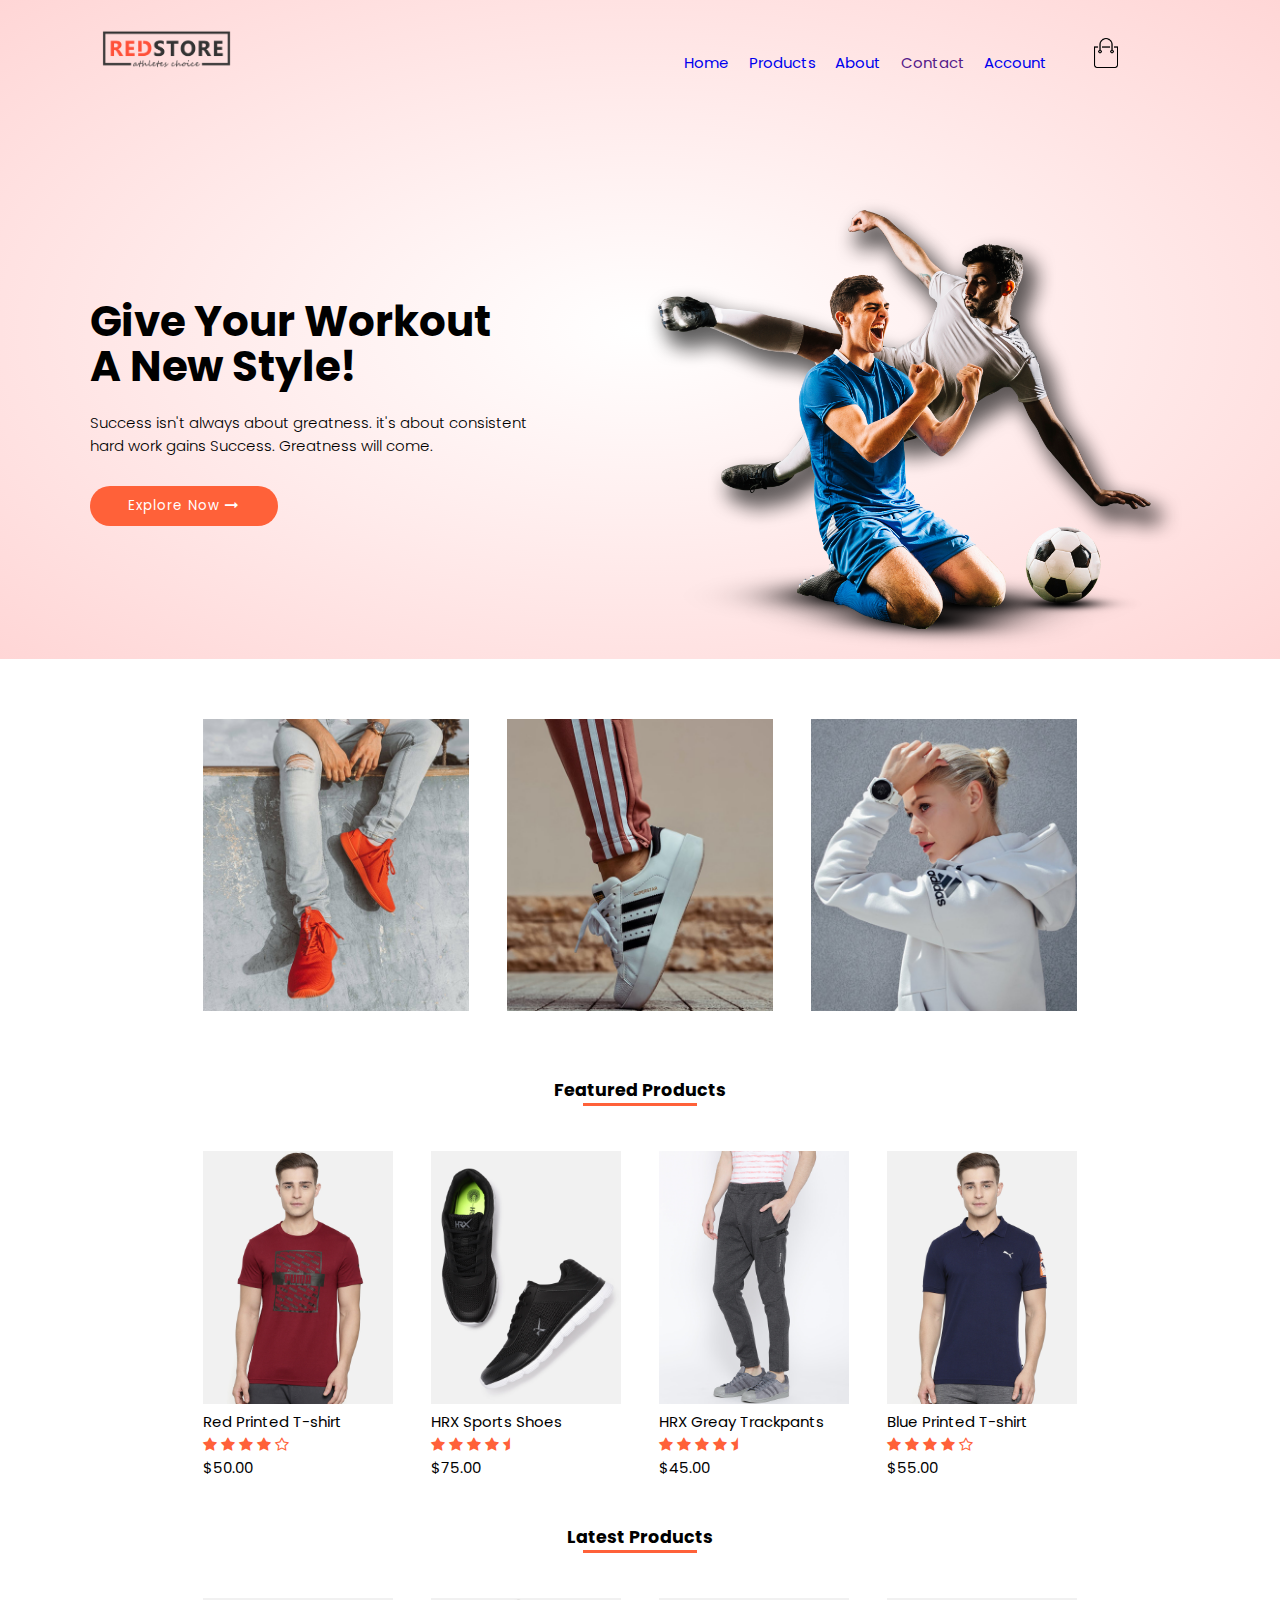
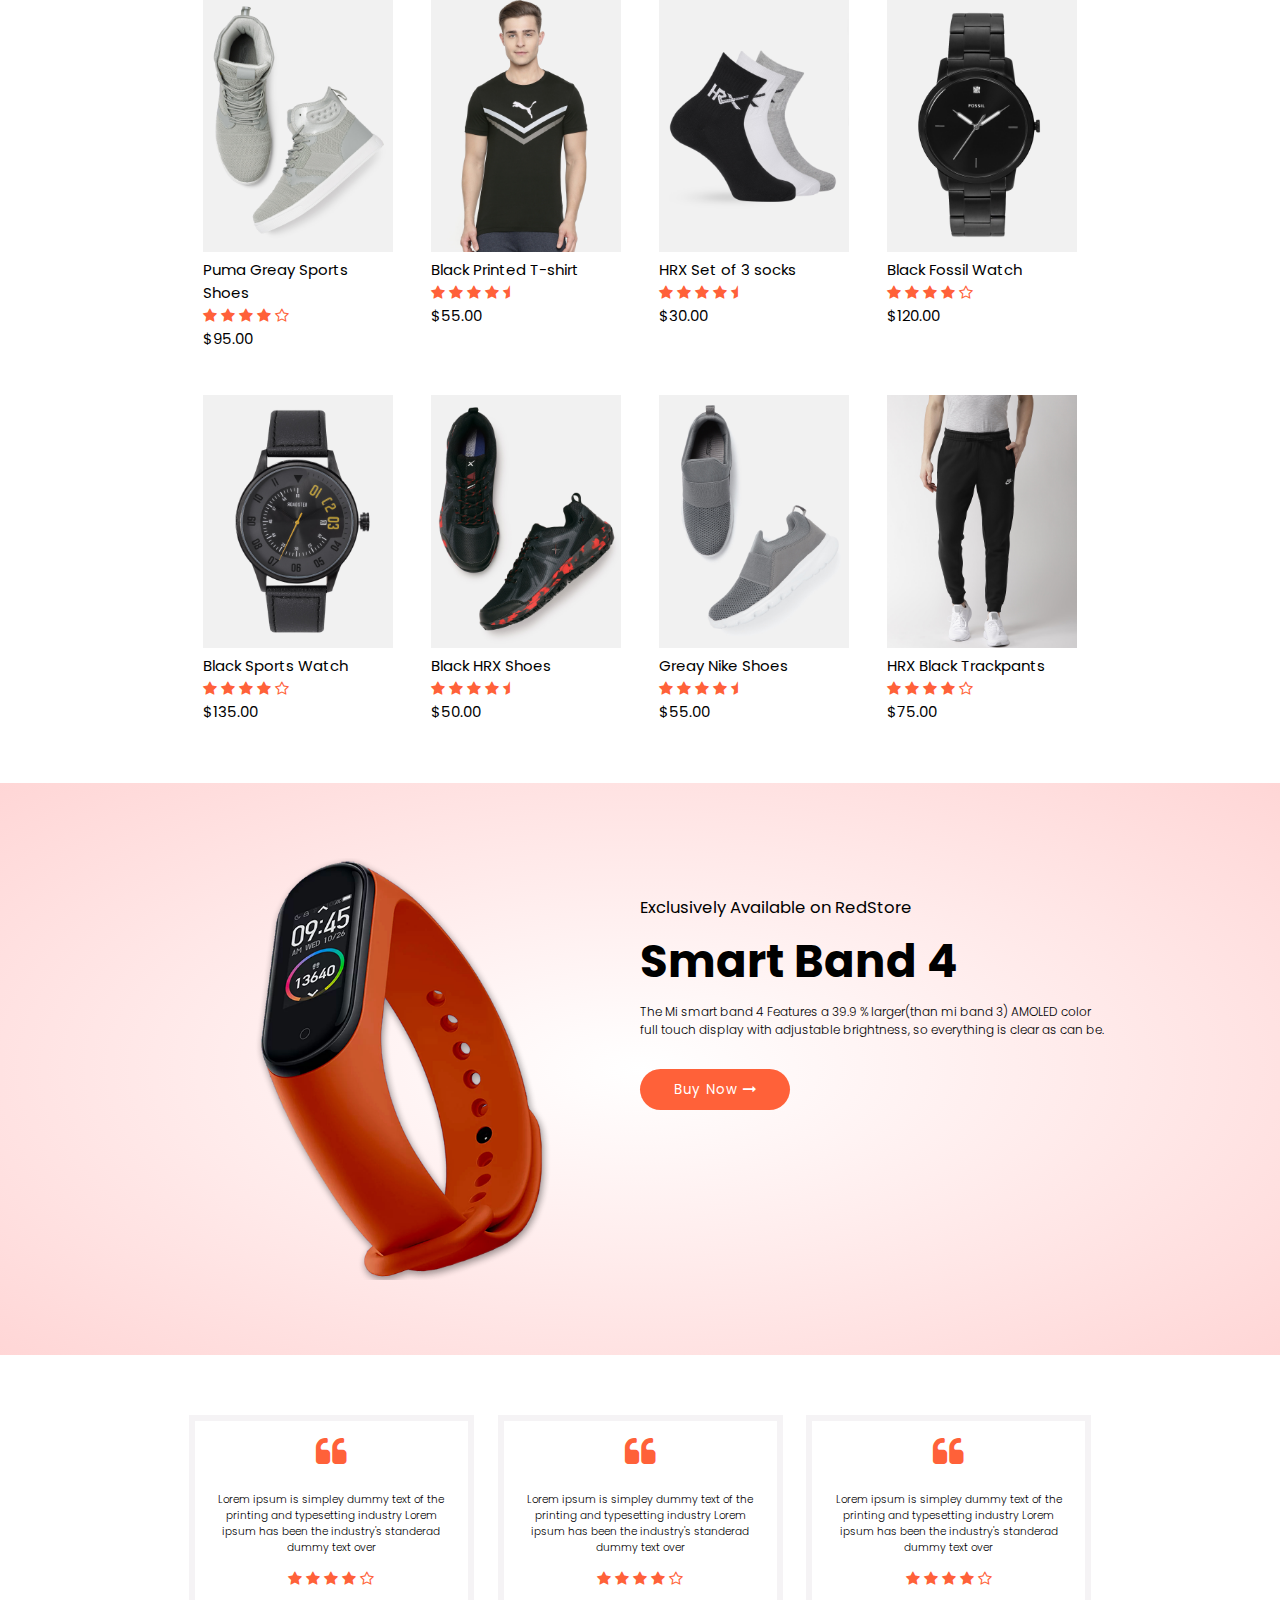
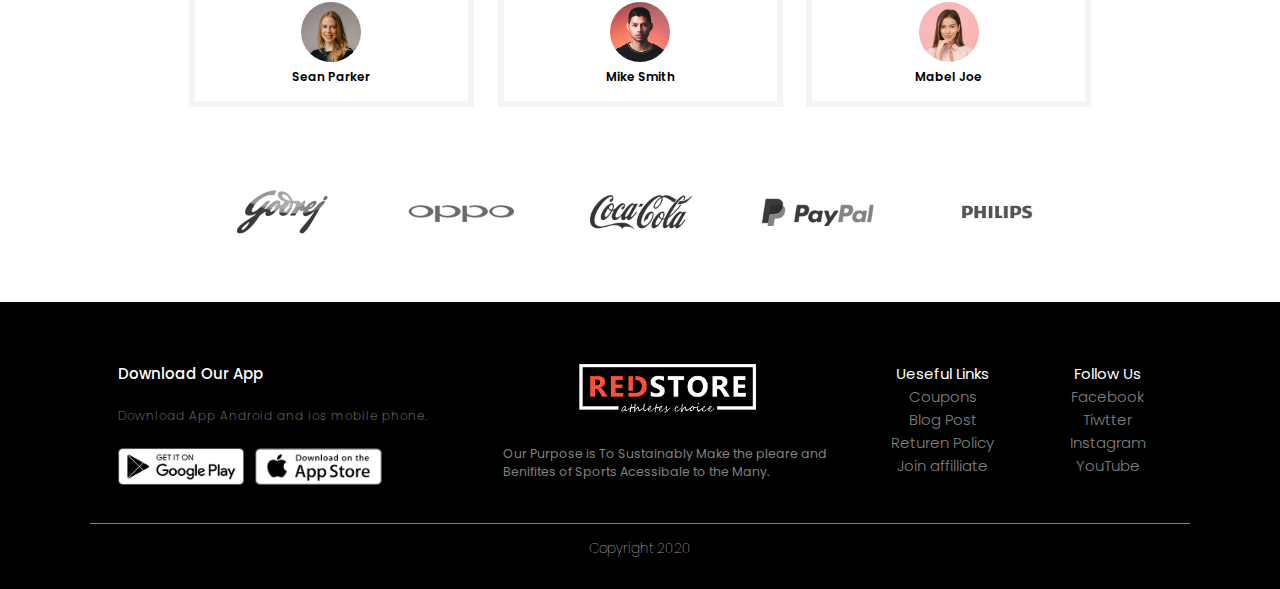
<file: index.html>
<!DOCTYPE html>
<html lang="en">
<head>

    <meta charset="UTF-8">
    <meta name="viewport" content="width=device-width, initial-scale=1.0">
    <meta name="author" content="PRITESH DONGARE">

    <title>REDSTORE</title>
     
    <link rel="stylesheet" href="https://cdnjs.cloudflare.com/ajax/libs/font-awesome/4.7.0/css/font-awesome.min.css">
     
    <link href="https://fonts.googleapis.com/css2?family=Poppins:wght@100;200;300;400;500;600;700;800;900&display=swap" rel="stylesheet">

    <link rel="stylesheet" href="css/style.css">

</head>
<body>


<!-- header part  -->
<header class="colorbac">

    <div class="center">

        <nav class="nav">

            <a href="#"class="logo"><img src="img/logo.png"></a>
            
            <ul>
                <li><a href="#">Home</a></li>
                <li><a href="All product.html">Products</a></li>
                <li><a href="#about">About</a></li>
                <li><a href="">Contact</a></li>
                <li><a href="Account.html">Account</a></li>
            </ul>
            <div class="underpart">

                <a href="Cart.html" class="cart"><img src="img/cart.png" alt=""></a>
                <button class="toggle"><img src="img/menu.png" alt=""></button>
            
            </div> 
            
        </nav>
            

        <!-- banner  -->

        <div class="banner">

            <section class="bansec banner-center">
            
                <h1>Give Your Workout <br>
                A New Style!</h1>
                <h2>Success isn't always about greatness. it's about consistent <br>
                hard work gains Success. Greatness will come.</h2>
                <button class="btt">Explore Now&nbsp;<span class="fa fa-long-arrow-right"></span></button>

            </section>

            <section class="bansec">
                
                <img src="img/image1.png" >

            </section>

        </div>
    </div>

</header> 
<!-- complete  header part -->



<!-- 3 section part -->
<div class="min-center">

    <section class="part1">

        <section class="category">

           <a href="Tpants.html"><img src="img/category-1.jpg"></a>

        </section>

        <section class="category">

            <a href="Shoes.html"><img src="img/category-2.jpg"></a>
            
        </section>

        <section class="category">

            <a href="BT-shirt.html"><img src="img/category-3.jpg"></a>

        </section>

    </section>

    <!-- part2 -->
    
    <section class="part2">

        <div class="head">
            <a href="#"><h3>Featured Products </h3></a>
            <hr>
        </div> 
        
        <div class="products">

            <section class="section1">

                <a href="RT-shirt.html"><img src="img/product-1.jpg"></a>
                <a href="RT-shirt.html"><h3>Red Printed T-shirt</h3></a>

                <div class="rate">

                    <span class="fa fa-star"></span>
                    <span class="fa fa-star"></span>
                    <span class="fa fa-star"></span>
                    <span class="fa fa-star"></span>
                    <span class="fa fa-star-o"></span>

                </div>

                <h4>$50.00</h4>

            </section>

            <section class="section1">

                <a href="Shoes.html"><img src="img/product-2.jpg"></a>
                <a href="Shoes.html"><h3>HRX Sports Shoes</h3></a>

                <div class="rate">

                    <span class="fa fa-star"></span>
                    <span class="fa fa-star"></span>
                    <span class="fa fa-star"></span>
                    <span class="fa fa-star"></span>
                    <span class="fa fa-star-half"></span>

                </div>

                <h4>$75.00</h4>

            </section>

            <section class="section1">
                <a href="Tpants.html"><img src="img/product-3.jpg"></a>
                <a href="Tpants.html"><h3>HRX Greay Trackpants</h3></a>

                <div class="rate">

                    <span class="fa fa-star"></span>
                    <span class="fa fa-star"></span>
                    <span class="fa fa-star"></span>
                    <span class="fa fa-star"></span>
                    <span class="fa fa-star-half"></span>

                </div>

                <h4>$45.00</h4>

            </section>

            <section class="section1">

                <a href="BT-shirt.html"><img src="img/product-4.jpg"></a>
                <a href="BT-shirt.html"><h3>Blue Printed T-shirt</h3></a>

                <div class="rate">

                    <span class="fa fa-star"></span>
                    <span class="fa fa-star"></span>
                    <span class="fa fa-star"></span>
                    <span class="fa fa-star"></span>
                    <span class="fa fa-star-o"></span>

                </div>

                <h4>$55.00</h4>

            </section>

        </div>

    </section>

    <!-- part3 -->
    <section class="part2">

        <div class="head mar">
            <a href="All product.html"><h3>Latest Products </h3></a>
            <hr>
        </div> 

        <div class="products clearfix">

            <section class="section1">

                <a href="Shoes.html"><img src="img/product-5.jpg"></a>
                <a href="Shoes.html"><h3>Puma Greay Sports Shoes</h3></a>

                <div class="rate">

                    <span class="fa fa-star"></span>
                    <span class="fa fa-star"></span>
                    <span class="fa fa-star"></span>
                    <span class="fa fa-star"></span>
                    <span class="fa fa-star-o"></span>

                </div>

                <h4>$95.00</h4>

            </section>

            <section class="section1">

                <a href="BT-shirt.html"><img src="img/product-6.jpg"></a>
                <a href="BT-shirt.html"><h3>Black Printed T-shirt</h3></a>

                <div class="rate">

                    <span class="fa fa-star"></span>
                    <span class="fa fa-star"></span>
                    <span class="fa fa-star"></span>
                    <span class="fa fa-star"></span>
                    <span class="fa fa-star-half"></span>

                </div>

                <h4>$55.00</h4>

            </section>

            <section class="section1">
                <a href="#"><img src="img/product-7.jpg"></a>
                <a href="#"><h3>HRX Set of 3 socks</h3></a>

                <div class="rate">

                    <span class="fa fa-star"></span>
                    <span class="fa fa-star"></span>
                    <span class="fa fa-star"></span>
                    <span class="fa fa-star"></span>
                    <span class="fa fa-star-half"></span>

                </div>

                <h4>$30.00</h4>

            </section>

            <section class="section1">

                <a href="#"><img src="img/product-8.jpg"></a>
                <a href="#"><h3>Black Fossil Watch</h3></a>

                <div class="rate">

                    <span class="fa fa-star"></span>
                    <span class="fa fa-star"></span>
                    <span class="fa fa-star"></span>
                    <span class="fa fa-star"></span>
                    <span class="fa fa-star-o"></span>

                </div>

                <h4>$120.00</h4>

            </section>

        </div>

        <div class="products mar">

            <section class="section1">

                <a href="#"><img src="img/product-9.jpg"></a>
                <a href="#"><h3>Black Sports Watch</h3></a>

                <div class="rate">

                    <span class="fa fa-star"></span>
                    <span class="fa fa-star"></span>
                    <span class="fa fa-star"></span>
                    <span class="fa fa-star"></span>
                    <span class="fa fa-star-o"></span>

                </div>

                <h4>$135.00</h4>

            </section>

            <section class="section1">

                <a href="Shoes.html"><img src="img/product-10.jpg"></a>
                <a href="Shoes.html"><h3>Black HRX Shoes</h3></a>

                <div class="rate">

                    <span class="fa fa-star"></span>
                    <span class="fa fa-star"></span>
                    <span class="fa fa-star"></span>
                    <span class="fa fa-star"></span>
                    <span class="fa fa-star-half"></span>

                </div>

                <h4>$50.00</h4>

            </section>

            <section class="section1">
                <a href="Shoes.html"><img src="img/product-11.jpg"></a>
                <a href="Shoes.html"><h3>Greay Nike Shoes</h3></a>

                <div class="rate">

                    <span class="fa fa-star"></span>
                    <span class="fa fa-star"></span>
                    <span class="fa fa-star"></span>
                    <span class="fa fa-star"></span>
                    <span class="fa fa-star-half"></span>

                </div>

                <h4>$55.00</h4>

            </section>

            <section class="section1">

                <a href="Tpants.html"><img src="img/product-12.jpg"></a>
                <a href="Tpants.html"><h3>HRX Black Trackpants</h3></a>

                <div class="rate">

                    <span class="fa fa-star"></span>
                    <span class="fa fa-star"></span>
                    <span class="fa fa-star"></span>
                    <span class="fa fa-star"></span>
                    <span class="fa fa-star-o"></span>

                </div>

                <h4>$75.00</h4>

            </section>

        </div>

    </section>

</div>




<!-- 2 banner -->
<main>
    <div class="min-center flex">

        <section class="section2">

        <a href=""><img src="img/exclusive.png" alt=""></a>
                
        </section>

        <section class="section2">

            <h3>Exclusively Available on RedStore </h3>
            <h1>Smart Band 4</h1>
            <h4>The Mi smart band 4 Features a 39.9 % larger(than mi band 3) AMOLED color <br>
               full touch display with adjustable brightness, so everything is clear as can be.
            </h4>
            <button>Buy Now&nbsp;<span class="fa fa-long-arrow-right"></span></button>

        </section>

    </div>

</main>



<!-- second last part  -->
<div class="min-center ">

    <section class="section3 side">

        <section class="sec1">
           
            <span class="fa fa-quote-left left"></span>
            <h6>Lorem ipsum is simpley dummy text of the <br>
                printing and typesetting industry Lorem <br>
                ipsum has been the industry's standerad <br>
                dummy text over
            </h6>
            <div class="rate">

                <span class="fa fa-star"></span>
                <span class="fa fa-star"></span>
                <span class="fa fa-star"></span>
                <span class="fa fa-star"></span>
                <span class="fa fa-star-o"></span>

            </div>
            <img src="img/user-1.png">
            <h5>Sean Parker</h5>

        </section>

        <section class="sec1">

            <span class="fa fa-quote-left left"></span>
            <h6>Lorem ipsum is simpley dummy text of the <br>
                printing and typesetting industry Lorem <br>
                ipsum has been the industry's standerad <br>
                dummy text over
            </h6>
            <div class="rate">

                <span class="fa fa-star"></span>
                <span class="fa fa-star"></span>
                <span class="fa fa-star"></span>
                <span class="fa fa-star"></span>
                <span class="fa fa-star-o"></span>

            </div>
            <img src="img/user-2.png">
            <h5>Mike Smith</h5>

        </section>

        <section class="sec1">

            <span class="fa fa-quote-left left"></span>
            <h6>Lorem ipsum is simpley dummy text of the <br>
                printing and typesetting industry Lorem <br>
                ipsum has been the industry's standerad <br>
                dummy text over
            </h6>
            <div class="rate">

                <span class="fa fa-star"></span>
                <span class="fa fa-star"></span>
                <span class="fa fa-star"></span>
                <span class="fa fa-star"></span>
                <span class="fa fa-star-o"></span>

            </div>
            <img src="img/user-3.png">
            <h5>Mabel Joe</h5>

        </section>

    </section>


    <!-- brands -->

    <div class="side brand">

        <img src="img/logo-godrej.png" >
        <img src="img/logo-oppo.png" >
        <img src="img/logo-coca-cola.png">
        <img src="img/logo-paypal.png">
        <img src="img/logo-philips.png">

    </div>

</div>





<!-- footer  -->

<footer class="margin-top" id="about">

    <div class="center">

        <div class="rowtype notf">

            <section class="down">

                <h2>Download Our App</h2>
                <h3>Download App Android and ios mobile phone.</h3>
                <div class="app not">

                    <img src="img/play-store.png" >
                    <img src="img/app-store.png" >

                </div>

            </section>

            <section class="logof">

                <img src="img/logo-white.png">
                <h5>Our Purpose is To Sustainably Make the pleare and <br> 
                   Benifites of Sports Acessibale to the Many.
                 </h5>

            </section>

            <div class="ul2">

                <h4>Ueseful Links</h4>
                <ul>
                    <li><a href="">Coupons</a></li>
                    <li><a href="">Blog Post</a></li>
                    <li><a href="">Returen Policy</a></li>
                    <li><a href="">Join affilliate </a></li>
            
                </ul>
                
            </div>

            <div class="ul2">

                <h4>Follow Us</h4>
                <ul>
                    <li><a href="">Facebook</a></li>
                    <li><a href="">Tiwtter</a></li>
                    <li><a href="">Instagram</a></li>
                    <li><a href="">YouTube </a></li>
            
                </ul>

            </div>

        </div>
        
        <hr>

        <p>Copyright 2020</p>

    </div>

</footer>


<script src="js/jquery-3.5.1.js"></script>
<script src="js/redstore.js"></script>
</body>
</html>
</file>
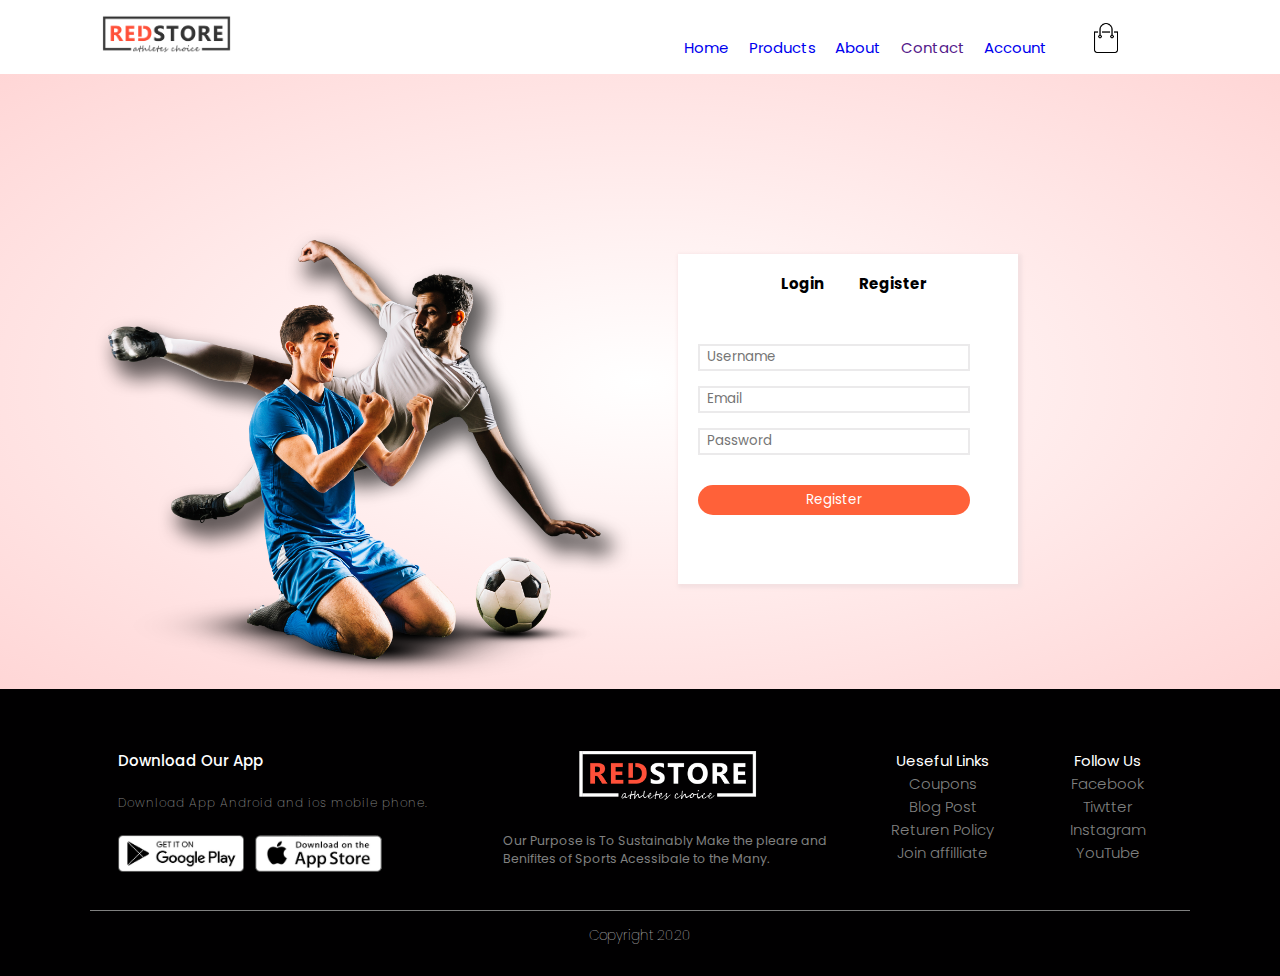
<file: Account.html>
<!DOCTYPE html>
<html lang="en">
<head>

    <meta charset="UTF-8">
    <meta name="viewport" content="width=device-width, initial-scale=1.0">
    <meta name="author" content="PRITESH DONGARE">

    <title>Account</title>
     
    <link rel="stylesheet" href="https://cdnjs.cloudflare.com/ajax/libs/font-awesome/4.7.0/css/font-awesome.min.css">
     
    <link href="https://fonts.googleapis.com/css2?family=Poppins:wght@100;200;300;400;500;600;700;800;900&display=swap" rel="stylesheet">

    <link rel="stylesheet" href="css/style.css">

</head>
<body>


<!-- header part  -->
<header class="remov">

    <div class="center">

        <nav class="nav margin-bottom">

            <a href="#"class="logo"><img src="img/logo.png"></a>
            
            <ul>
                <li><a href="index.html">Home</a></li>
                <li><a href="All product.html">Products</a></li>
                <li><a href="#about">About</a></li>
                <li><a href="">Contact</a></li>
                <li><a href="Account.html">Account</a></li>
            </ul>
            <div class="underpart">

                <a href="Cart.html" class="cart"><img src="img/cart.png" alt=""></a>
                <button class="toggle"><img src="img/menu.png" alt=""></button>
            
            </div> 
            
        </nav>
    
    </div>

</header> 

<!-- banner  -->
<div class="colorbac">

    <div class="center">

        <div class="banner">

            <section class="bansec">
                
                <img src="img/image1.png" >

            </section>


            <section class="operator">

                <div class="background">
            
                    <div class="buttons">
                        <button class="bttn" id="back1">Login</button>
                        <button class="bttn" id="next1">Register</button>
                    </div>


                    <form action="#" onSubmit="return pritesh();" id="logform">

                        <input type="text" name="Username" placeholder="Username" id="lname" class="username">
                        <span id="sluname" class="thiky"></span>
                        <input type="password" name="password" placeholder="Password" id="lpass"  class="username">
                        <span id="slpass" class="thiky"></span>
                        <input type="submit" value="Login" class="value">
                        
                        <a href="#" class="anchartag">Forget Password</a>

                    </form>
                    

                    

                        

                    <form action="#" onSubmit="return register();" id="registerform">
                    
                        <input type="text" name="Username" placeholder="Username" id="rname"  class="username">
                        <span id="srname" class="thiky"></span>
                        <input type="text" name="Email" placeholder="Email" id="remail"  class="username">
                        <span id="sremail" class="thiky"></span>
                        <input type="password" name="password" placeholder="Password" id="rpass"  class="username">
                        <span id="srpass" class="thiky"></span>
                        <input type="submit" value="Register" class="value">

                    </form>

                </div>

            </section>

        </div>
    </div>

</div>
<!-- complete  header part -->



<!-- footer  -->

<footer id="about">

    <div class="center">

        <div class="rowtype notf">

            <section class="down">

                <h2>Download Our App</h2>
                <h3>Download App Android and ios mobile phone.</h3>
                <div class="app not">

                    <img src="img/play-store.png" >
                    <img src="img/app-store.png" >

                </div>

            </section>

            <section class="logof">

                <img src="img/logo-white.png">
                <h5>Our Purpose is To Sustainably Make the pleare and <br> 
                   Benifites of Sports Acessibale to the Many.
                 </h5>

            </section>

            <div class="ul2">

                <h4>Ueseful Links</h4>
                <ul>
                    <li><a href="">Coupons</a></li>
                    <li><a href="">Blog Post</a></li>
                    <li><a href="">Returen Policy</a></li>
                    <li><a href="">Join affilliate </a></li>
            
                </ul>
                
            </div>

            <div class="ul2">

                <h4>Follow Us</h4>
                <ul>
                    <li><a href="">Facebook</a></li>
                    <li><a href="">Tiwtter</a></li>
                    <li><a href="">Instagram</a></li>
                    <li><a href="">YouTube </a></li>
            
                </ul>

            </div>

        </div>
        
        <hr>

        <p>Copyright 2020</p>

    </div>

</footer>


<script src="js/jquery-3.5.1.js"></script>
<script src="js/redstore.js"></script>
</body>
</html>
</file>
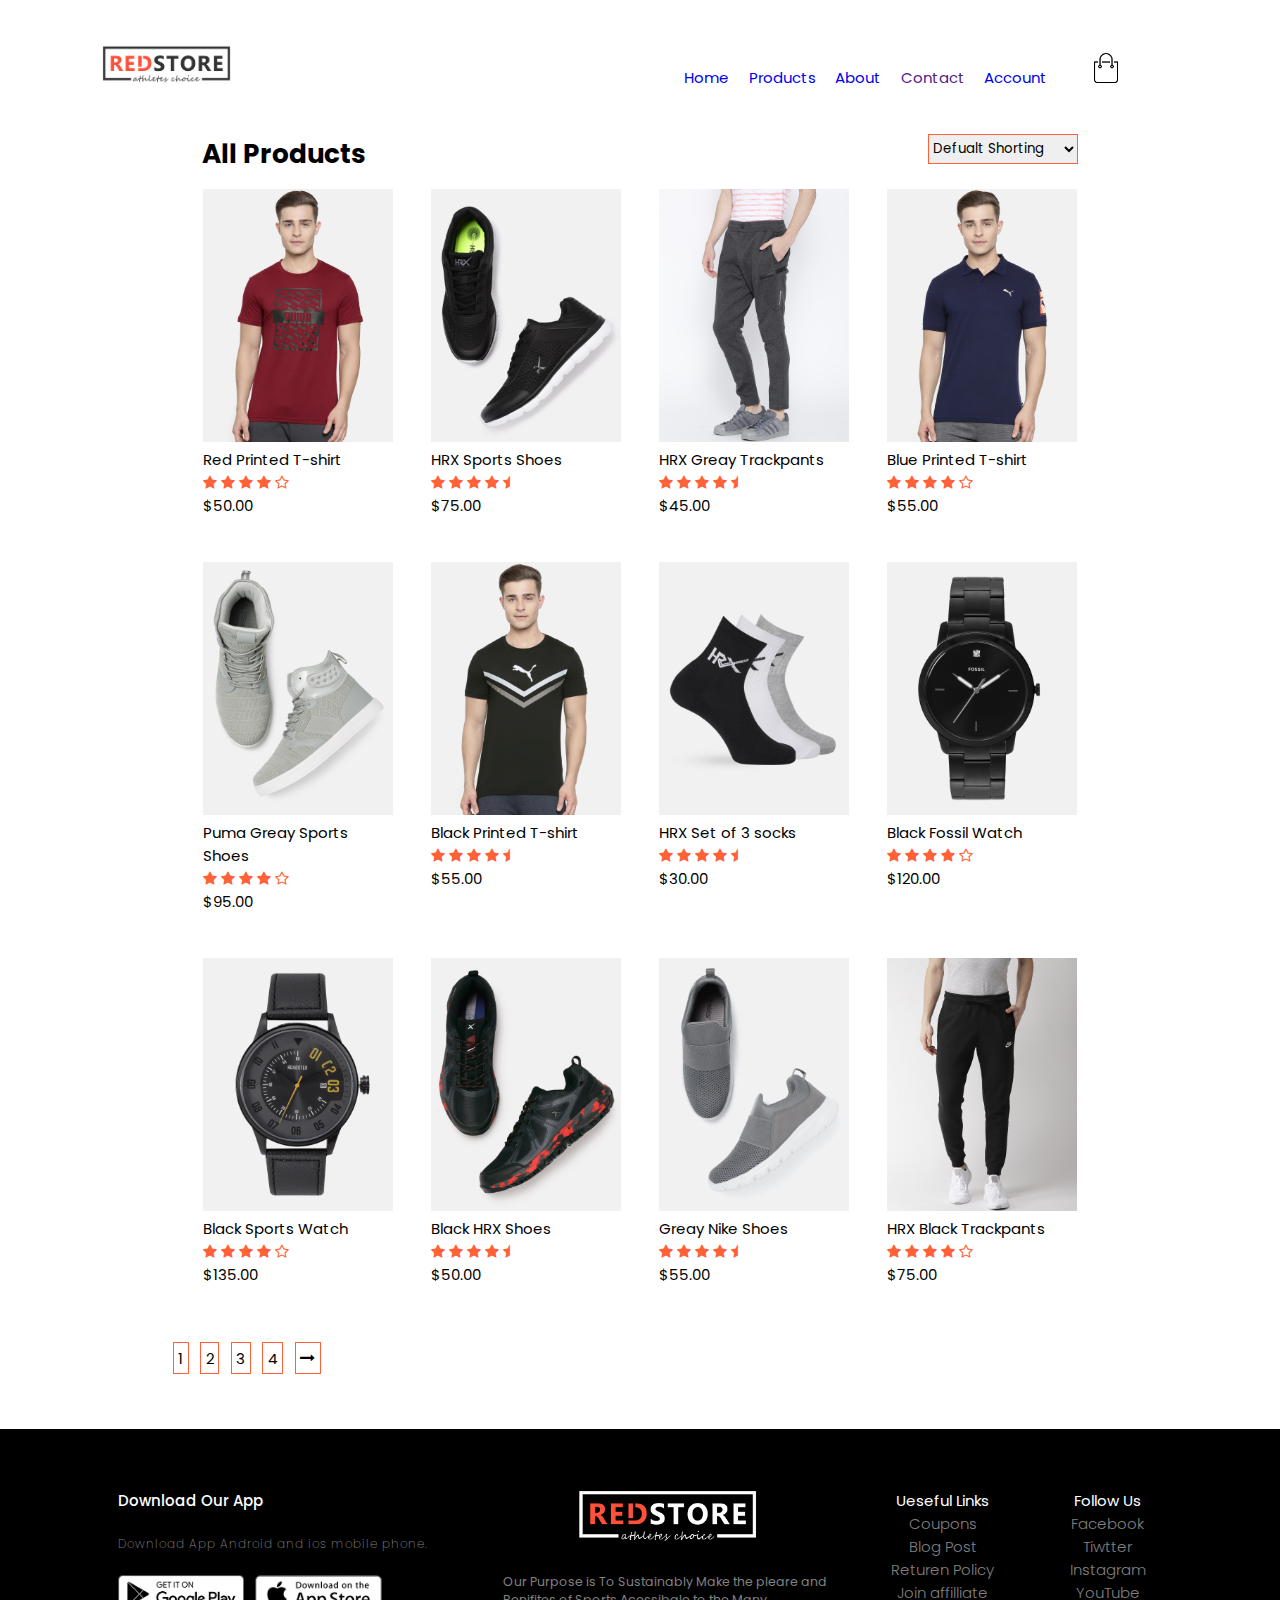
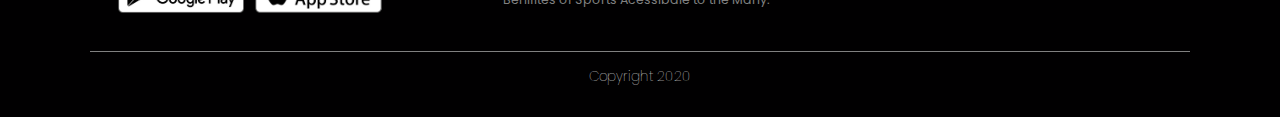
<file: All product.html>
<!DOCTYPE html>
<html lang="en">
<head>

    <meta charset="UTF-8">
    <meta name="viewport" content="width=device-width, initial-scale=1.0">
    <meta name="author" content="PRITESH DONGARE">

    <title>All Products</title>
     
    <link rel="stylesheet" href="https://cdnjs.cloudflare.com/ajax/libs/font-awesome/4.7.0/css/font-awesome.min.css">
     
    <link href="https://fonts.googleapis.com/css2?family=Poppins:wght@100;200;300;400;500;600;700;800;900&display=swap" rel="stylesheet">

    <link rel="stylesheet" href="css/style.css">

</head>
<body>


<!-- header part  -->

<div class="center top">

    <nav class="nav">

        <a href="index.html"class="logo"><img src="img/logo.png"></a>
        
        <ul>
            <li><a href="index.html">Home</a></li>
            <li><a href="All product.html">Products</a></li>
            <li><a href="#about">About</a></li>
            <li><a href="">Contact</a></li>
            <li><a href="Account.html">Account</a></li>
        </ul>
        <div class="underpart">

            <a href="Cart.html" class="cart"><img src="img/cart.png" alt=""></a>
            <button class="toggle"><img src="img/menu.png" alt=""></button>
        
        </div> 

    </nav>

</div>




<div class="min-center">
    
    <section class="part2">

        <div class="text max">

            <div class="a">
               <a href="#"><h3>All Products </h3></a>
            </div>
             
            <div class="select">

                <select>
                    <option value="0">Defualt Shorting</option>
                    <option value="0">New Shorting</option>
                    <option value="0">Old Shorting</option>
                    <option value="0">Letest Shorting</option>
                </select>

           </div>

        </div> 
        
        <div class="products">

            <section class="section1">

                <a href="RT-shirt.html"><img src="img/product-1.jpg"></a>
                <a href="RT-shirt.html"><h3>Red Printed T-shirt</h3></a>

                <div class="rate">

                    <span class="fa fa-star"></span>
                    <span class="fa fa-star"></span>
                    <span class="fa fa-star"></span>
                    <span class="fa fa-star"></span>
                    <span class="fa fa-star-o"></span>

                </div>

                <h4>$50.00</h4>

            </section>

            <section class="section1">

                <a href="Shoes.html"><img src="img/product-2.jpg"></a>
                <a href="Shoes.html"><h3>HRX Sports Shoes</h3></a>

                <div class="rate">

                    <span class="fa fa-star"></span>
                    <span class="fa fa-star"></span>
                    <span class="fa fa-star"></span>
                    <span class="fa fa-star"></span>
                    <span class="fa fa-star-half"></span>

                </div>

                <h4>$75.00</h4>

            </section>

            <section class="section1">
                <a href="Tpants.html"><img src="img/product-3.jpg"></a>
                <a href="Tpants.html"><h3>HRX Greay Trackpants</h3></a>

                <div class="rate">

                    <span class="fa fa-star"></span>
                    <span class="fa fa-star"></span>
                    <span class="fa fa-star"></span>
                    <span class="fa fa-star"></span>
                    <span class="fa fa-star-half"></span>

                </div>

                <h4>$45.00</h4>

            </section>

            <section class="section1">

                <a href="BT-shirt.html"><img src="img/product-4.jpg"></a>
                <a href="BT-shirt.html"><h3>Blue Printed T-shirt</h3></a>

                <div class="rate">

                    <span class="fa fa-star"></span>
                    <span class="fa fa-star"></span>
                    <span class="fa fa-star"></span>
                    <span class="fa fa-star"></span>
                    <span class="fa fa-star-o"></span>

                </div>

                <h4>$55.00</h4>

            </section>

        </div>

    </section>

    <section class="part2 top">

        <div class="products">

            <section class="section1">

                <a href="Shoes.html"><img src="img/product-5.jpg"></a>
                <a href="Shoes.html"><h3>Puma Greay Sports Shoes</h3></a>

                <div class="rate">

                    <span class="fa fa-star"></span>
                    <span class="fa fa-star"></span>
                    <span class="fa fa-star"></span>
                    <span class="fa fa-star"></span>
                    <span class="fa fa-star-o"></span>

                </div>

                <h4>$95.00</h4>

            </section>

            <section class="section1">

                <a href="BT-shirt.html"><img src="img/product-6.jpg"></a>
                <a href="BT-shirt.html"><h3>Black Printed T-shirt</h3></a>

                <div class="rate">

                    <span class="fa fa-star"></span>
                    <span class="fa fa-star"></span>
                    <span class="fa fa-star"></span>
                    <span class="fa fa-star"></span>
                    <span class="fa fa-star-half"></span>

                </div>

                <h4>$55.00</h4>

            </section>

            <section class="section1">
                <a href="#"><img src="img/product-7.jpg"></a>
                <a href="#"><h3>HRX Set of 3 socks</h3></a>

                <div class="rate">

                    <span class="fa fa-star"></span>
                    <span class="fa fa-star"></span>
                    <span class="fa fa-star"></span>
                    <span class="fa fa-star"></span>
                    <span class="fa fa-star-half"></span>

                </div>

                <h4>$30.00</h4>

            </section>

            <section class="section1">

                <a href="#"><img src="img/product-8.jpg"></a>
                <a href="#"><h3>Black Fossil Watch</h3></a>

                <div class="rate">

                    <span class="fa fa-star"></span>
                    <span class="fa fa-star"></span>
                    <span class="fa fa-star"></span>
                    <span class="fa fa-star"></span>
                    <span class="fa fa-star-o"></span>

                </div>

                <h4>$120.00</h4>

            </section>

        </div>

        <div class="products mar">

            <section class="section1">

                <a href="#"><img src="img/product-9.jpg"></a>
                <a href="#"><h3>Black Sports Watch</h3></a>

                <div class="rate">

                    <span class="fa fa-star"></span>
                    <span class="fa fa-star"></span>
                    <span class="fa fa-star"></span>
                    <span class="fa fa-star"></span>
                    <span class="fa fa-star-o"></span>

                </div>

                <h4>$135.00</h4>

            </section>

            <section class="section1">

                <a href="Shoes.html"><img src="img/product-10.jpg"></a>
                <a href="Shoes.html"><h3>Black HRX Shoes</h3></a>

                <div class="rate">

                    <span class="fa fa-star"></span>
                    <span class="fa fa-star"></span>
                    <span class="fa fa-star"></span>
                    <span class="fa fa-star"></span>
                    <span class="fa fa-star-half"></span>

                </div>

                <h4>$50.00</h4>

            </section>

            <section class="section1">
                <a href="Shoes.html"><img src="img/product-11.jpg"></a>
                <a href="Shoes.html"><h3>Greay Nike Shoes</h3></a>

                <div class="rate">

                    <span class="fa fa-star"></span>
                    <span class="fa fa-star"></span>
                    <span class="fa fa-star"></span>
                    <span class="fa fa-star"></span>
                    <span class="fa fa-star-half"></span>

                </div>

                <h4>$55.00</h4>

            </section>

            <section class="section1">

                <a href="Tpants.html"><img src="img/product-12.jpg"></a>
                <a href="Tpants.html"><h3>HRX Black Trackpants</h3></a>

                <div class="rate">

                    <span class="fa fa-star"></span>
                    <span class="fa fa-star"></span>
                    <span class="fa fa-star"></span>
                    <span class="fa fa-star"></span>
                    <span class="fa fa-star-o"></span>

                </div>

                <h4>$75.00</h4>

            </section>

        </div>

    </section>

    <!-- pagination  -->
    <div class="pagenation">
        <a href="index.html"><span>1</span></a>
        <a href="All product.html"><span>2</span></a>
        <a href="RT-shirt.html"><span>3</span></a>
        <a href="Cart.html"><span>4</span></a>
        <a href="Account.html"><span class="fa fa-long-arrow-right"></span></a>
    </div>

</div>




<!-- footer  -->

<footer class="margin-top" id="about">

    <div class="center">

        <div class="rowtype notf">

            <section class="down">

                <h2>Download Our App</h2>
                <h3>Download App Android and ios mobile phone.</h3>
                <div class="app not">

                    <img src="img/play-store.png" >
                    <img src="img/app-store.png" >

                </div>

            </section>

            <section class="logof">

                <img src="img/logo-white.png">
                <h5>Our Purpose is To Sustainably Make the pleare and <br> 
                   Benifites of Sports Acessibale to the Many.
                 </h5>

            </section>

            <div class="ul2">

                <h4>Ueseful Links</h4>
                <ul>
                    <li><a href="">Coupons</a></li>
                    <li><a href="">Blog Post</a></li>
                    <li><a href="">Returen Policy</a></li>
                    <li><a href="">Join affilliate </a></li>
            
                </ul>
                
            </div>

            <div class="ul2">

                <h4>Follow Us</h4>
                <ul>
                    <li><a href="">Facebook</a></li>
                    <li><a href="">Tiwtter</a></li>
                    <li><a href="">Instagram</a></li>
                    <li><a href="">YouTube </a></li>
            
                </ul>

            </div>

        </div>
        
        <hr>

        <p>Copyright 2020</p>

    </div>

</footer>


<script src="js/jquery-3.5.1.js"></script>
<script src="js/redstore.js"></script>
</body>
</html>
</file>
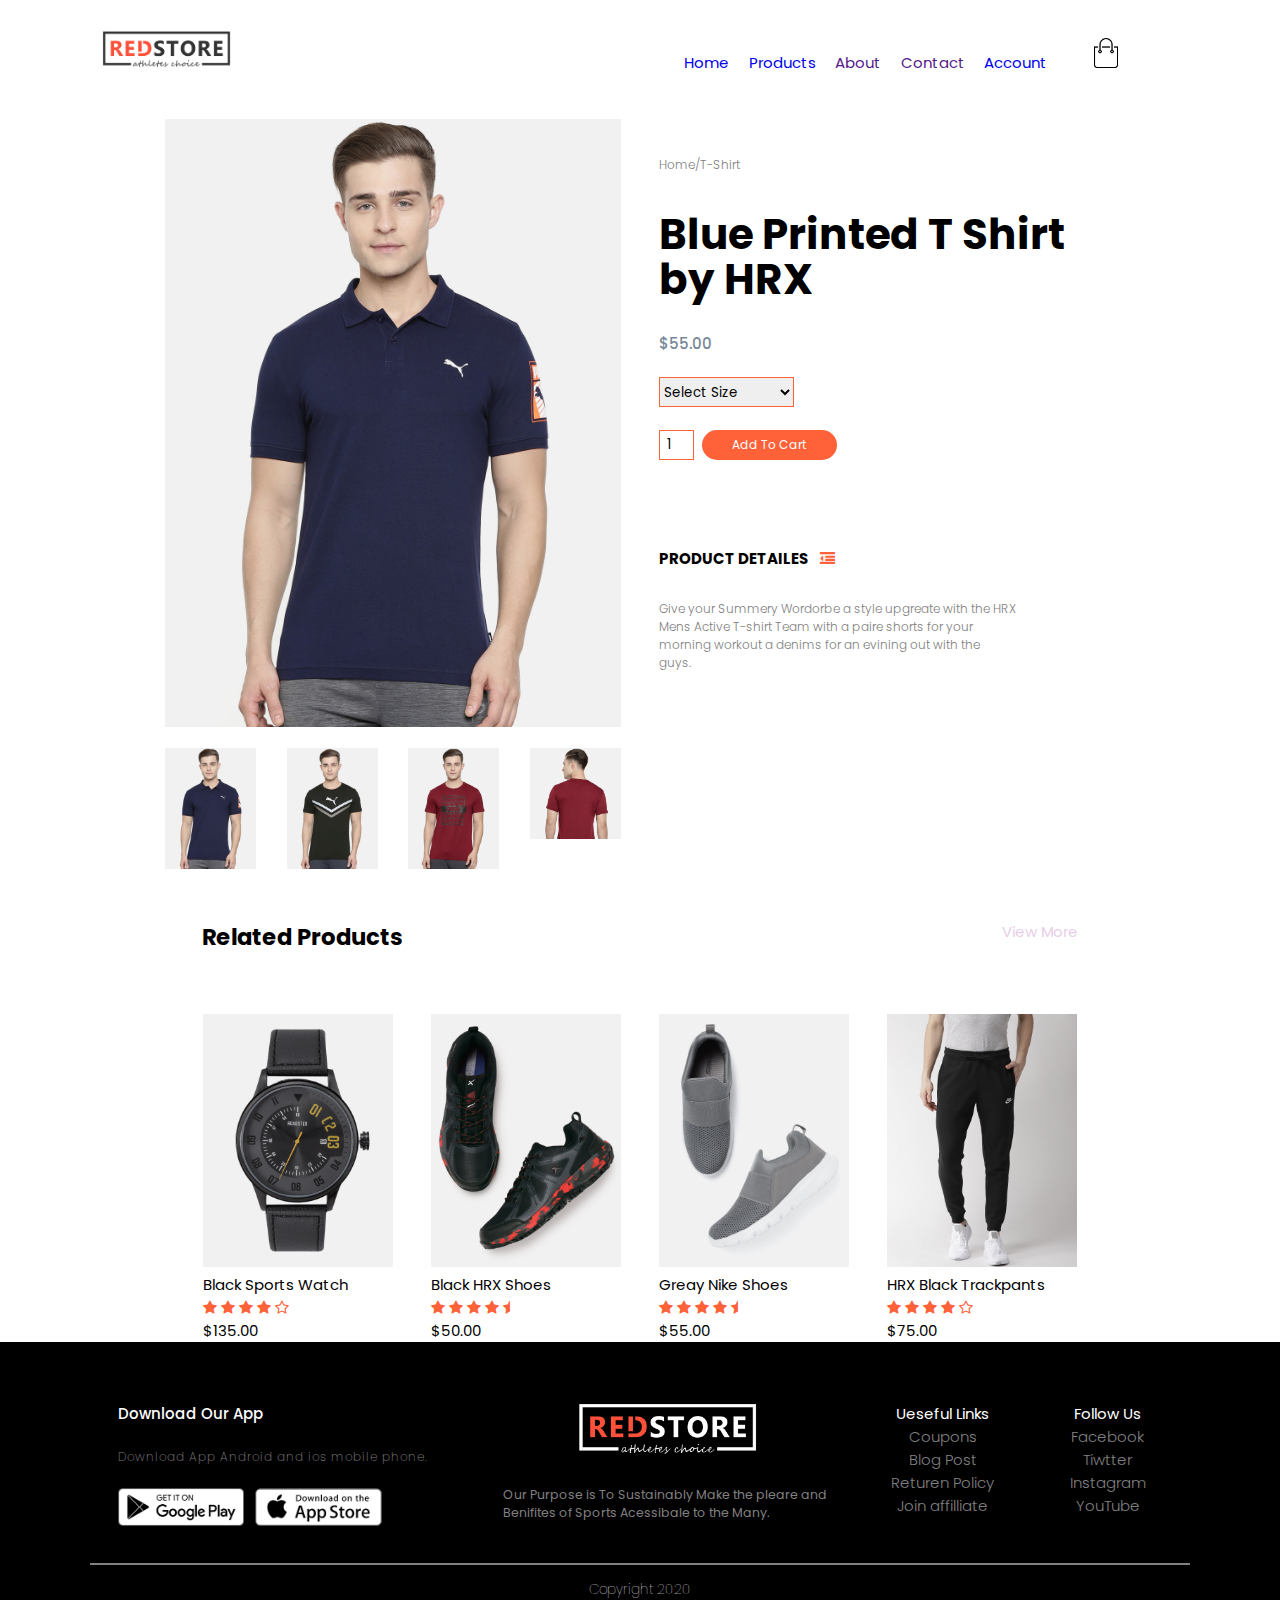
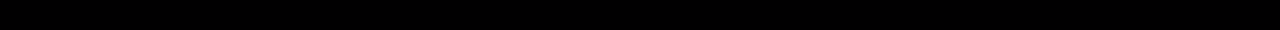
<file: BT-shirt.html>
<!DOCTYPE html>
<html lang="en">
<head>

    <meta charset="UTF-8">
    <meta name="viewport" content="width=device-width, initial-scale=1.0">
    <meta name="author" content="PRITESH DONGARE">

    <title>Products Blue T-shirt</title>
     
    <link rel="stylesheet" href="https://cdnjs.cloudflare.com/ajax/libs/font-awesome/4.7.0/css/font-awesome.min.css">
     
    <link href="https://fonts.googleapis.com/css2?family=Poppins:wght@100;200;300;400;500;600;700;800;900&display=swap" rel="stylesheet">

    <link rel="stylesheet" href="css/style.css">

</head>
<body>


<!-- header part  -->

<div class="center protop">

    <nav class="nav">

        <a href="index.html"class="logo"><img src="img/logo.png"></a>
        
        <ul>
            <li><a href="index.html">Home</a></li>
            <li><a href="All product.html">Products</a></li>
            <li><a href="">About</a></li>
            <li><a href="">Contact</a></li>
            <li><a href="Account.html">Account</a></li>
        </ul>
        <div class="underpart">

            <a href="Cart.html" class="cart"><img src="img/cart.png" alt=""></a>
            <button class="toggle"><img src="img/menu.png" alt=""></button>
        
        </div> 

    </nav>

</div>




<div class="min-center">

    <div class="productrow proflex">
         
        <div class="images4">

            <div class="combine">
             
                <img src="img/product-4.jpg" id="display">

                <div class="img-row row_flex">
    
                    <div class="img4">

                        <img src="img/product-4.jpg" class="Small" >

                    </div>

                    <div class="img4">

                        <img src="img/product-6.jpg" class="Small" >

                    </div>

                    <div class="img4">

                        <img src="img/product-1.jpg" class="Small">

                    </div>

                    <div class="img4">

                        <img src="img/gallery-3.jpg" class="Small">

                    </div>

                </div>

            </div>

        </div>

        <div class="into">
           
            <h2>Home/T-Shirt</h2>
            <h1>Blue Printed T Shirt <br> by HRX</h1>
            <h3>$55.00</h3>

            <select>

                <option selected="select Size">Select Size</option>
                <option >XXL</option>
                <option >XL</option>
                <option >LARGE</option>
                <option >Small</option>

            </select>

            <div class="cartjo">

                <input type="number" value="1">
                <a href="Cart.html" class="add"><h5>Add To Cart</h5></a>

            </div>

            <h4>PRODUCT DETAILES <a href=""><span class="fa fa-outdent"></span></a></h4>
            <h6>Give your Summery Wordorbe a style upgreate with the HRX <br>
                Mens Active T-shirt Team with a paire shorts for your <br>
                morning workout a denims for an evining out with the <br>
                guys.
            </h6>

        </div>

    </div>
    
    <section class="part2">

        <div class="text max">

            <div class="a sizeR">
               <a href="All product.html"><h3>Related Products </h3></a>
            </div>
             
            <div class="select More">

               <a href="All product.html">View More</a>

           </div>

        </div> 
        
 

        <div class="products mar">

            <section class="section1">

                <a href="#"><img src="img/product-9.jpg"></a>
                <a href="#"><h3>Black Sports Watch</h3></a>

                <div class="rate">

                    <span class="fa fa-star"></span>
                    <span class="fa fa-star"></span>
                    <span class="fa fa-star"></span>
                    <span class="fa fa-star"></span>
                    <span class="fa fa-star-o"></span>

                </div>

                <h4>$135.00</h4>

            </section>

            <section class="section1">

                <a href="Shoes.html"><img src="img/product-10.jpg"></a>
                <a href="Shoes.html"><h3>Black HRX Shoes</h3></a>

                <div class="rate">

                    <span class="fa fa-star"></span>
                    <span class="fa fa-star"></span>
                    <span class="fa fa-star"></span>
                    <span class="fa fa-star"></span>
                    <span class="fa fa-star-half"></span>

                </div>

                <h4>$50.00</h4>

            </section>

            <section class="section1">
                <a href="Shoes.html"><img src="img/product-11.jpg"></a>
                <a href="Shoes.html"><h3>Greay Nike Shoes</h3></a>

                <div class="rate">

                    <span class="fa fa-star"></span>
                    <span class="fa fa-star"></span>
                    <span class="fa fa-star"></span>
                    <span class="fa fa-star"></span>
                    <span class="fa fa-star-half"></span>

                </div>

                <h4>$55.00</h4>

            </section>

            <section class="section1">

                <a href="Tpants.html"><img src="img/product-12.jpg"></a>
                <a href="Tpants.html"><h3>HRX Black Trackpants</h3></a>

                <div class="rate">

                    <span class="fa fa-star"></span>
                    <span class="fa fa-star"></span>
                    <span class="fa fa-star"></span>
                    <span class="fa fa-star"></span>
                    <span class="fa fa-star-o"></span>

                </div>

                <h4>$75.00</h4>

            </section>

        </div>

    </section>

</div>




<!-- footer  -->

<footer>

    <div class="center">

        <div class="rowtype notf">

            <section class="down">

                <h2>Download Our App</h2>
                <h3>Download App Android and ios mobile phone.</h3>
                <div class="app not">

                    <img src="img/play-store.png" >
                    <img src="img/app-store.png" >

                </div>

            </section>

            <section class="logof">

                <img src="img/logo-white.png">
                <h5>Our Purpose is To Sustainably Make the pleare and <br> 
                   Benifites of Sports Acessibale to the Many.
                 </h5>

            </section>

            <div class="ul2">

                <h4>Ueseful Links</h4>
                <ul>
                    <li><a href="">Coupons</a></li>
                    <li><a href="">Blog Post</a></li>
                    <li><a href="">Returen Policy</a></li>
                    <li><a href="">Join affilliate </a></li>
            
                </ul>
                
            </div>

            <div class="ul2">

                <h4>Follow Us</h4>
                <ul>
                    <li><a href="">Facebook</a></li>
                    <li><a href="">Tiwtter</a></li>
                    <li><a href="">Instagram</a></li>
                    <li><a href="">YouTube </a></li>
            
                </ul>

            </div>

        </div>
        
        <hr>

        <p>Copyright 2020</p>

    </div>

</footer>


<script src="js/jquery-3.5.1.js"></script>
<script src="js/product.js"></script>
<script src="js/redstore.js"></script>
</body>
</html>
</file>
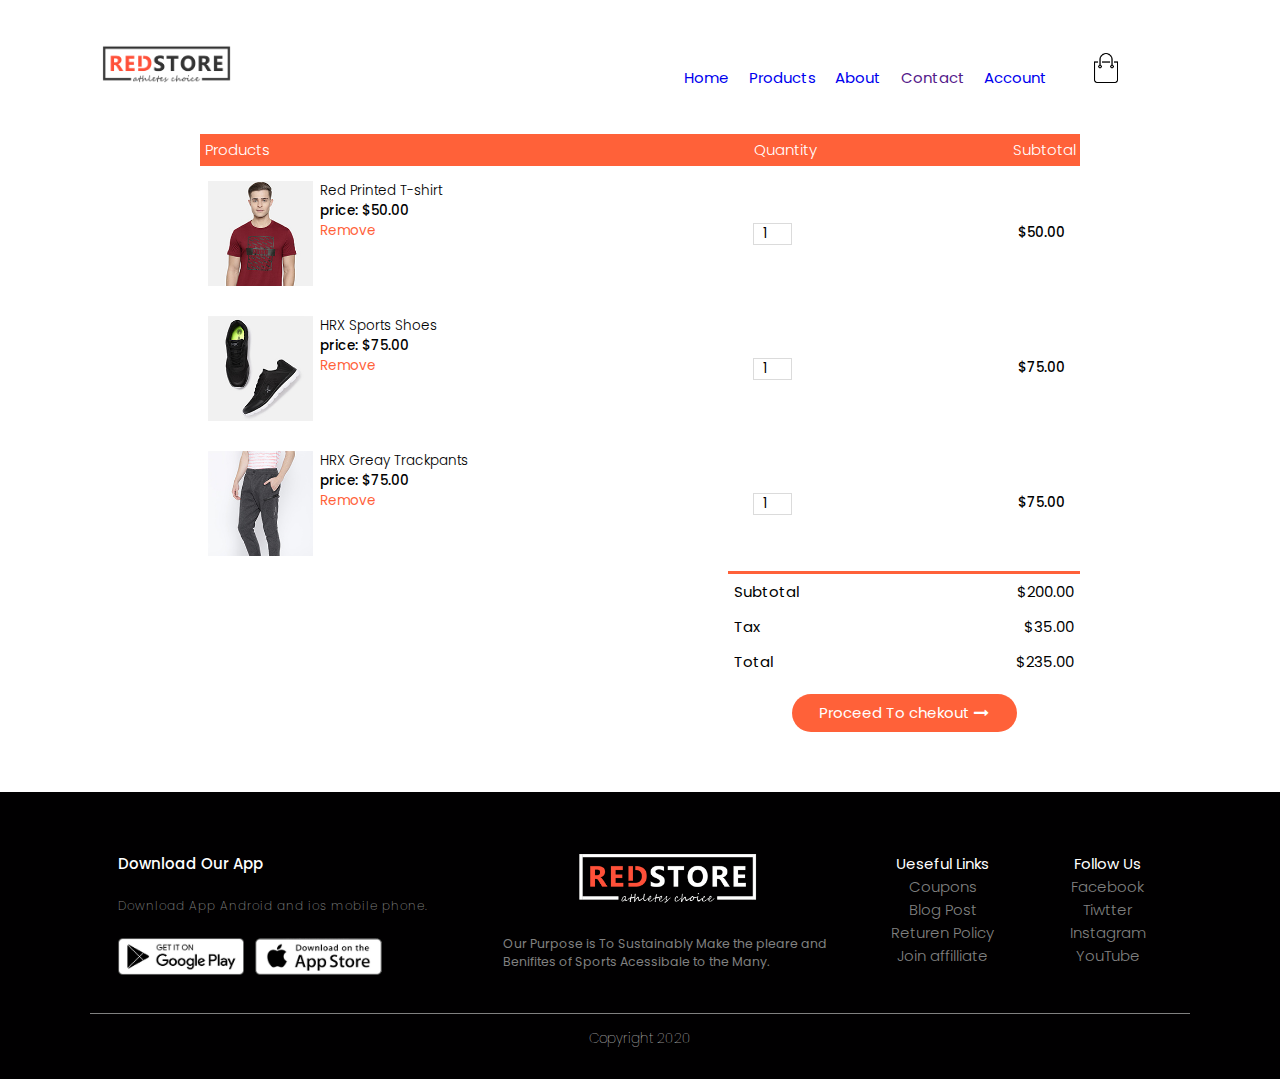
<file: Cart.html>
<!DOCTYPE html>
<html lang="en">
<head>

    <meta charset="UTF-8">
    <meta name="viewport" content="width=device-width, initial-scale=1.0">
    <meta name="author" content="PRITESH DONGARE">

    <title>Cart</title>
     
    <link rel="stylesheet" href="https://cdnjs.cloudflare.com/ajax/libs/font-awesome/4.7.0/css/font-awesome.min.css">
     
    <link href="https://fonts.googleapis.com/css2?family=Poppins:wght@100;200;300;400;500;600;700;800;900&display=swap" rel="stylesheet">

    <link rel="stylesheet" href="css/style.css">

</head>
<body>


<!-- header part  -->

<div class="center top  add">

    <nav class="nav">

        <a href="index.html"class="logo"><img src="img/logo.png"></a>
        
        <ul>
            <li><a href="index.html">Home</a></li>
            <li><a href="All product.html">Products</a></li>
            <li><a href="#about">About</a></li>
            <li><a href="">Contact</a></li>
            <li><a href="Account.html">Account</a></li>
        </ul>
        <div class="underpart">

            <a href="Cart.html" class="cart"><img src="img/cart.png" alt=""></a>
            <button class="toggle"><img src="img/menu.png" alt=""></button>
        
        </div> 

    </nav>

</div>




<div class="cart">
    
    <table>

        <tr class="color">
            <th class="left-side">Products</th>
            <th class="text-align">Quantity</th>
            <th class="right-side">Subtotal</th>
        </tr>

        <tr id="none">
            <td class="think">
              <img src="img/buy-1.jpg" alt="">
              <div class="com">

                <h1>Red Printed T-shirt </h1>
                <h2>price: $50.00</h2>
                <h3 onclick="RT()">Remove</h3>

              </div> 
            </td>
            <td class="text-align"><input type="number" value="1"></td>
            <td class="right-side"><h1>$50.00</h1></td>
        </tr>

        <tr id="none1">
            <td class="think">
              <img src="img/buy-2.jpg" alt="">
              <div class="com">

                <h1>HRX Sports Shoes</h1>
                <h2>price: $75.00</h2>
                <h3 onclick="Shoes()">Remove</h3>

              </div> 
            </td>
            <td class="text-align"><input type="number" value="1"></td>
            <td class="right-side"><h1>$75.00</h1></td>
        </tr>

        <tr id="none2">
            <td class="think">
              <img src="img/buy-3.jpg" alt="">
              <div class="com">

                <h1>HRX Greay Trackpants </h1>
                <h2>price: $75.00</h2>
                <h3 onclick="Greay()">Remove</h3>

              </div> 
            </td>
            <td class="text-align"><input type="number" value="1"></td>
            <td class="right-side"><h1>$75.00</h1></td>
        </tr>
        
    </table>

    <div class="min-max">
        <div class="only-one">
        <table>
           <tr>
               <td>Subtotal</td>
               <td class="right-side" id="subtotal">$200.00</td>
           </tr>
           <tr>
               <td>Tax</td>
               <td class="right-side" id="tax">$35.00</td>
           </tr>
           <tr>
               <td>Total</td>
               <td class="right-side" id="total">$235.00</td>
           </tr>
        </table>

        <a href="" class="Proceed">Proceed To chekout <span class="fa fa-long-arrow-right"></span></a>

    </div>
    </div>
   
</div>




<!-- footer  -->

<footer id="about" class="margin-top">

    <div class="center">

        <div class="rowtype notf">

            <section class="down">

                <h2>Download Our App</h2>
                <h3>Download App Android and ios mobile phone.</h3>
                <div class="app not">

                    <img src="img/play-store.png" >
                    <img src="img/app-store.png" >

                </div>

            </section>

            <section class="logof">

                <img src="img/logo-white.png">
                <h5>Our Purpose is To Sustainably Make the pleare and <br> 
                   Benifites of Sports Acessibale to the Many.
                 </h5>

            </section>

            <div class="ul2">

                <h4>Ueseful Links</h4>
                <ul>
                    <li><a href="">Coupons</a></li>
                    <li><a href="">Blog Post</a></li>
                    <li><a href="">Returen Policy</a></li>
                    <li><a href="">Join affilliate </a></li>
            
                </ul>
                
            </div>

            <div class="ul2">

                <h4>Follow Us</h4>
                <ul>
                    <li><a href="">Facebook</a></li>
                    <li><a href="">Tiwtter</a></li>
                    <li><a href="">Instagram</a></li>
                    <li><a href="">YouTube </a></li>
            
                </ul>

            </div>

        </div>
        
        <hr>

        <p>Copyright 2020</p>

    </div>

</footer>


<script src="js/jquery-3.5.1.js"></script>
<script src="js/redstore.js"></script>
</body>
</html>
</file>
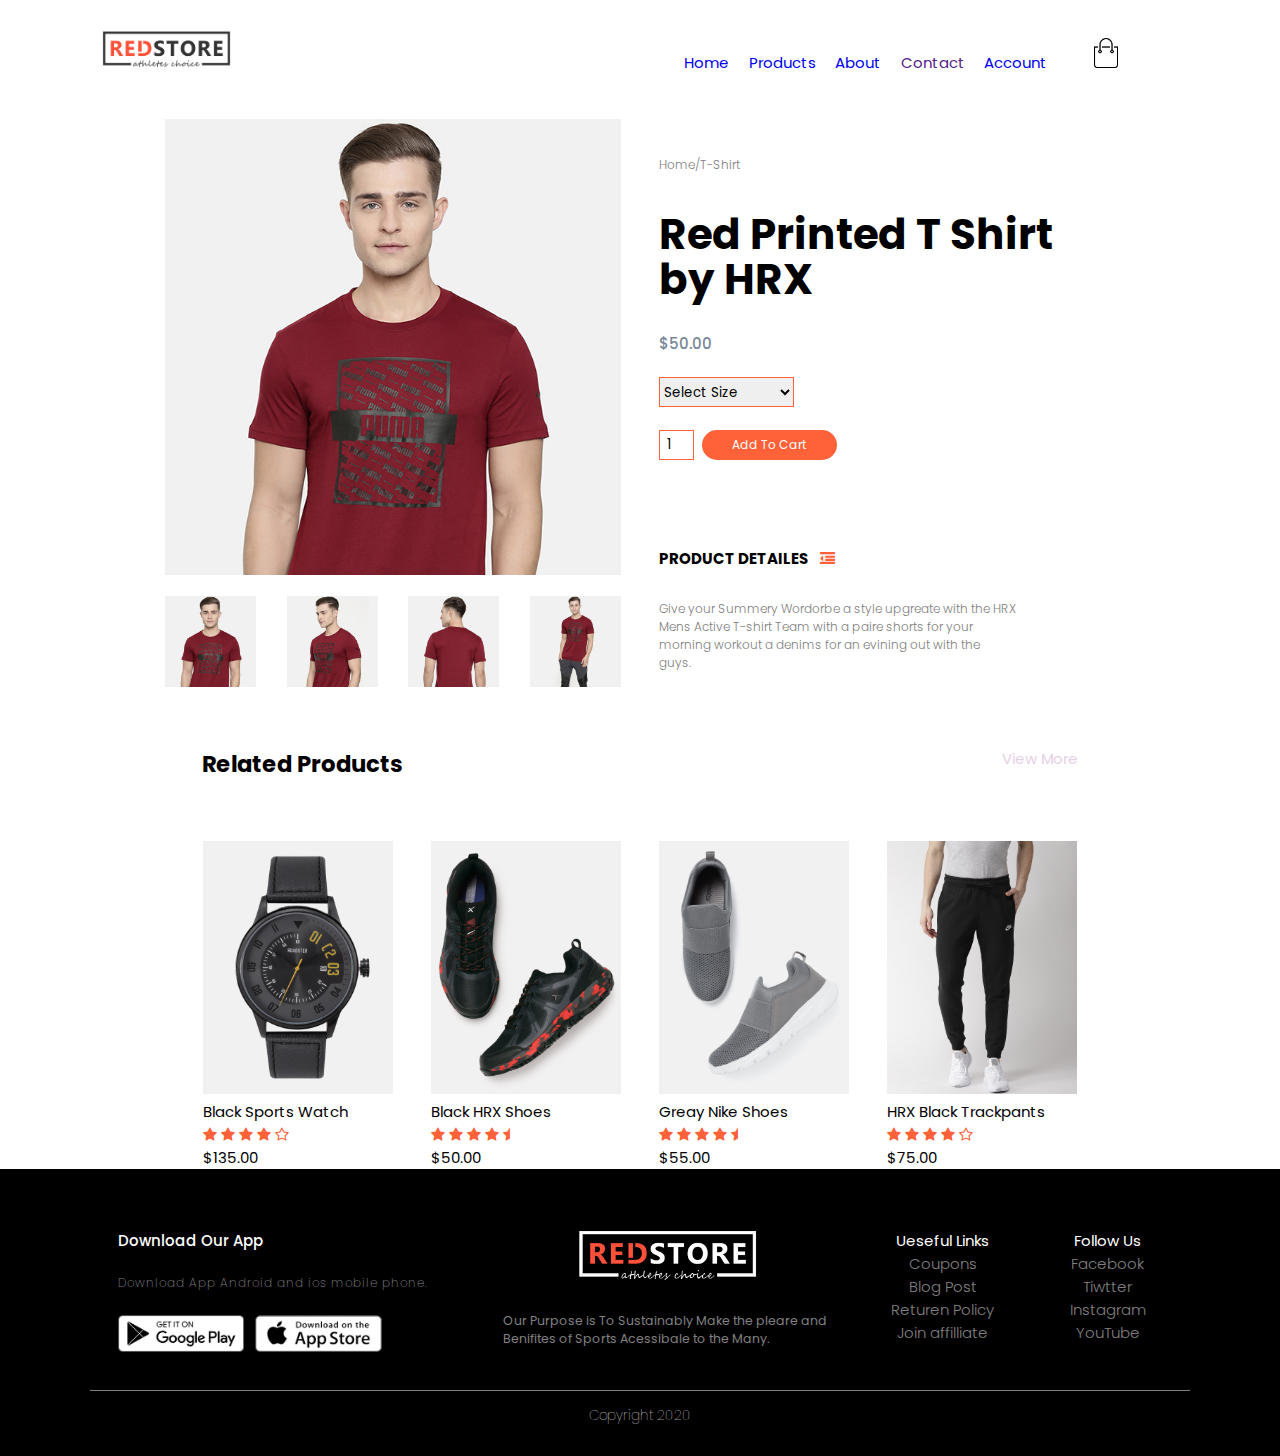
<file: RT-shirt.html>
<!DOCTYPE html>
<html lang="en">
<head>

    <meta charset="UTF-8">
    <meta name="viewport" content="width=device-width, initial-scale=1.0">
    <meta name="author" content="PRITESH DONGARE">

    <title>Products Read T-shirt</title>
     
    <link rel="stylesheet" href="https://cdnjs.cloudflare.com/ajax/libs/font-awesome/4.7.0/css/font-awesome.min.css">
     
    <link href="https://fonts.googleapis.com/css2?family=Poppins:wght@100;200;300;400;500;600;700;800;900&display=swap" rel="stylesheet">

    <link rel="stylesheet" href="css/style.css">

</head>
<body>


<!-- header part  -->

<div class="center protop">

    <nav class="nav">

        <a href="index.html"class="logo"><img src="img/logo.png"></a>
        
        <ul>
            <li><a href="index.html">Home</a></li>
            <li><a href="All product.html">Products</a></li>
            <li><a href="#about">About</a></li>
            <li><a href="">Contact</a></li>
            <li><a href="Account.html">Account</a></li>
        </ul>
        <div class="underpart">

            <a href="Cart.html" class="cart"><img src="img/cart.png" alt=""></a>
            <button class="toggle"><img src="img/menu.png" alt=""></button>
        
        </div> 

    </nav>

</div>




<div class="min-center">

    <div class="productrow proflex">
         
        <div class="images4">

            <div class="combine">
             
                <img src="img/gallery-1.jpg" id="display">

                <div class="img-row row_flex">
    
                    <div class="img4">

                        <img src="img/gallery-1.jpg" class="Small" >

                    </div>

                    <div class="img4">

                        <img src="img/gallery-2.jpg" class="Small" >

                    </div>

                    <div class="img4">

                        <img src="img/gallery-3.jpg" class="Small">

                    </div>

                    <div class="img4">

                        <img src="img/gallery-4.jpg" class="Small">

                    </div>

                </div>

            </div>

        </div>

        <div class="into">
           
            <h2>Home/T-Shirt</h2>
            <h1>Red Printed T Shirt <br> by HRX</h1>
            <h3>$50.00</h3>

            <select>

                <option selected="select Size">Select Size</option>
                <option >XXL</option>
                <option >XL</option>
                <option >LARGE</option>
                <option >Small</option>

            </select>

            <div class="cartjo">

                <input type="number" value="1">
                <a href="Cart.html" class="add"><h5>Add To Cart</h5></a>

            </div>

            <h4>PRODUCT DETAILES <a href=""><span class="fa fa-outdent"></span></a></h4>
            <h6>Give your Summery Wordorbe a style upgreate with the HRX <br>
                Mens Active T-shirt Team with a paire shorts for your <br>
                morning workout a denims for an evining out with the <br>
                guys.
            </h6>

        </div>

    </div>
    
    <section class="part2">

        <div class="text max">

            <div class="a sizeR">
               <a href="All product.html"><h3>Related Products </h3></a>
            </div>
             
            <div class="select More">

               <a href="All product.html">View More</a>

           </div>

        </div> 
        
 

        <div class="products mar">

            <section class="section1">

                <a href="#"><img src="img/product-9.jpg"></a>
                <a href="#"><h3>Black Sports Watch</h3></a>

                <div class="rate">

                    <span class="fa fa-star"></span>
                    <span class="fa fa-star"></span>
                    <span class="fa fa-star"></span>
                    <span class="fa fa-star"></span>
                    <span class="fa fa-star-o"></span>

                </div>

                <h4>$135.00</h4>

            </section>

            <section class="section1">

                <a href="Shoes.html"><img src="img/product-10.jpg"></a>
                <a href="Shoes.html"><h3>Black HRX Shoes</h3></a>

                <div class="rate">

                    <span class="fa fa-star"></span>
                    <span class="fa fa-star"></span>
                    <span class="fa fa-star"></span>
                    <span class="fa fa-star"></span>
                    <span class="fa fa-star-half"></span>

                </div>

                <h4>$50.00</h4>

            </section>

            <section class="section1">
                <a href="Shoes.html"><img src="img/product-11.jpg"></a>
                <a href="Shoes.html"><h3>Greay Nike Shoes</h3></a>

                <div class="rate">

                    <span class="fa fa-star"></span>
                    <span class="fa fa-star"></span>
                    <span class="fa fa-star"></span>
                    <span class="fa fa-star"></span>
                    <span class="fa fa-star-half"></span>

                </div>

                <h4>$55.00</h4>

            </section>

            <section class="section1">

                <a href="Tpants.html"><img src="img/product-12.jpg"></a>
                <a href="Tpants.html"><h3>HRX Black Trackpants</h3></a>

                <div class="rate">

                    <span class="fa fa-star"></span>
                    <span class="fa fa-star"></span>
                    <span class="fa fa-star"></span>
                    <span class="fa fa-star"></span>
                    <span class="fa fa-star-o"></span>

                </div>

                <h4>$75.00</h4>

            </section>

        </div>

    </section>

</div>




<!-- footer  -->

<footer id="about">

    <div class="center">

        <div class="rowtype notf">

            <section class="down">

                <h2>Download Our App</h2>
                <h3>Download App Android and ios mobile phone.</h3>
                <div class="app not">

                    <img src="img/play-store.png" >
                    <img src="img/app-store.png" >

                </div>

            </section>

            <section class="logof">

                <img src="img/logo-white.png">
                <h5>Our Purpose is To Sustainably Make the pleare and <br> 
                   Benifites of Sports Acessibale to the Many.
                 </h5>

            </section>

            <div class="ul2">

                <h4>Ueseful Links</h4>
                <ul>
                    <li><a href="">Coupons</a></li>
                    <li><a href="">Blog Post</a></li>
                    <li><a href="">Returen Policy</a></li>
                    <li><a href="">Join affilliate </a></li>
            
                </ul>
                
            </div>

            <div class="ul2">

                <h4>Follow Us</h4>
                <ul>
                    <li><a href="">Facebook</a></li>
                    <li><a href="">Tiwtter</a></li>
                    <li><a href="">Instagram</a></li>
                    <li><a href="">YouTube </a></li>
            
                </ul>

            </div>

        </div>
        
        <hr>

        <p>Copyright 2020</p>

    </div>

</footer>


<script src="js/jquery-3.5.1.js"></script>
<script src="js/product.js"></script>
<script src="js/redstore.js"></script>
</body>
</html>
</file>
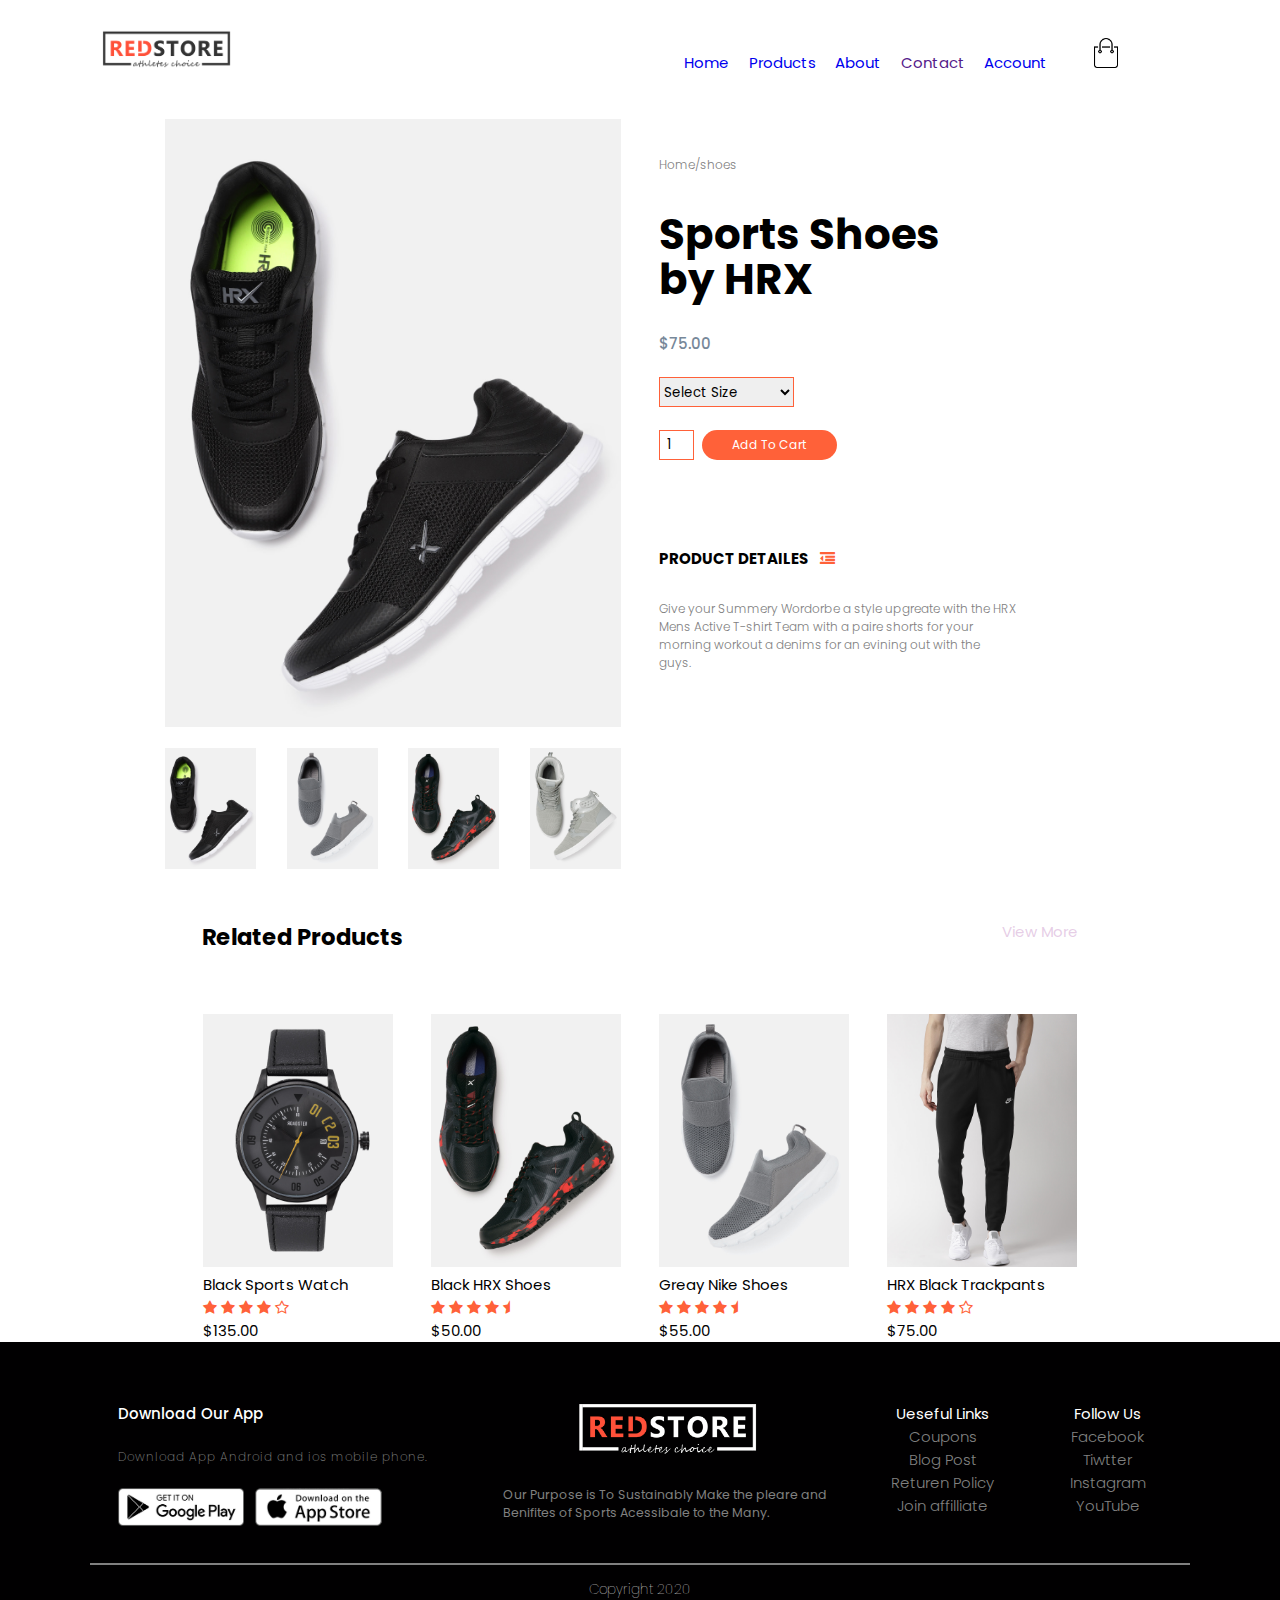
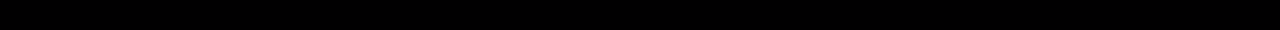
<file: Shoes.html>
<!DOCTYPE html>
<html lang="en">
<head>

    <meta charset="UTF-8">
    <meta name="viewport" content="width=device-width, initial-scale=1.0">
    <meta name="author" content="PRITESH DONGARE">

    <title>Products Shoes</title>
     
    <link rel="stylesheet" href="https://cdnjs.cloudflare.com/ajax/libs/font-awesome/4.7.0/css/font-awesome.min.css">
     
    <link href="https://fonts.googleapis.com/css2?family=Poppins:wght@100;200;300;400;500;600;700;800;900&display=swap" rel="stylesheet">

    <link rel="stylesheet" href="css/style.css">

</head>
<body>


<!-- header part  -->

<div class="center protop">

    <nav class="nav">

        <a href="index.html"class="logo"><img src="img/logo.png"></a>
        
        <ul>
            <li><a href="index.html">Home</a></li>
            <li><a href="All product.html">Products</a></li>
            <li><a href="#about">About</a></li>
            <li><a href="">Contact</a></li>
            <li><a href="Account.html">Account</a></li>
        </ul>
        <div class="underpart">

            <a href="Cart.html" class="cart"><img src="img/cart.png" alt=""></a>
            <button class="toggle"><img src="img/menu.png" alt=""></button>
        
        </div> 

    </nav>

</div>




<div class="min-center">

    <div class="productrow proflex">
         
        <div class="images4">

            <div class="combine">
             
                <img src="img/product-2.jpg" id="display">

                <div class="img-row row_flex">
    
                    <div class="img4">

                        <img src="img/product-2.jpg" class="Small" >

                    </div>

                    <div class="img4">

                        <img src="img/product-11.jpg" class="Small" >

                    </div>

                    <div class="img4">

                        <img src="img/product-10.jpg" class="Small">

                    </div>

                    <div class="img4">

                        <img src="img/product-5.jpg" class="Small">

                    </div>

                </div>

            </div>

        </div>

        <div class="into">
           
            <h2>Home/shoes</h2>
            <h1>Sports Shoes <br> by HRX</h1>
            <h3>$75.00</h3>

            <select>

                <option selected="select Size">Select Size</option>
                <option >XXL</option>
                <option >XL</option>
                <option >LARGE</option>
                <option >Small</option>

            </select>

            <div class="cartjo">

                <input type="number" value="1">
                <a href="Cart.html" class="add"><h5>Add To Cart</h5></a>

            </div>

            <h4>PRODUCT DETAILES <a href=""><span class="fa fa-outdent"></span></a></h4>
            <h6>Give your Summery Wordorbe a style upgreate with the HRX <br>
                Mens Active T-shirt Team with a paire shorts for your <br>
                morning workout a denims for an evining out with the <br>
                guys.
            </h6>

        </div>

    </div>
    
    <section class="part2">

        <div class="text max">

            <div class="a sizeR">
               <a href="All product.html"><h3>Related Products </h3></a>
            </div>
             
            <div class="select More">

               <a href="All product.html">View More</a>

           </div>

        </div> 
        
 

        <div class="products mar">

            <section class="section1">

                <a href="#"><img src="img/product-9.jpg"></a>
                <a href="#"><h3>Black Sports Watch</h3></a>

                <div class="rate">

                    <span class="fa fa-star"></span>
                    <span class="fa fa-star"></span>
                    <span class="fa fa-star"></span>
                    <span class="fa fa-star"></span>
                    <span class="fa fa-star-o"></span>

                </div>

                <h4>$135.00</h4>

            </section>

            <section class="section1">

                <a href="Shoes.html"><img src="img/product-10.jpg"></a>
                <a href="Shoes.html"><h3>Black HRX Shoes</h3></a>

                <div class="rate">

                    <span class="fa fa-star"></span>
                    <span class="fa fa-star"></span>
                    <span class="fa fa-star"></span>
                    <span class="fa fa-star"></span>
                    <span class="fa fa-star-half"></span>

                </div>

                <h4>$50.00</h4>

            </section>

            <section class="section1">
                <a href="Shoes.html"><img src="img/product-11.jpg"></a>
                <a href="Shoes.html"><h3>Greay Nike Shoes</h3></a>

                <div class="rate">

                    <span class="fa fa-star"></span>
                    <span class="fa fa-star"></span>
                    <span class="fa fa-star"></span>
                    <span class="fa fa-star"></span>
                    <span class="fa fa-star-half"></span>

                </div>

                <h4>$55.00</h4>

            </section>

            <section class="section1">

                <a href="Tpants.html"><img src="img/product-12.jpg"></a>
                <a href="Tpants.html"><h3>HRX Black Trackpants</h3></a>

                <div class="rate">

                    <span class="fa fa-star"></span>
                    <span class="fa fa-star"></span>
                    <span class="fa fa-star"></span>
                    <span class="fa fa-star"></span>
                    <span class="fa fa-star-o"></span>

                </div>

                <h4>$75.00</h4>

            </section>

        </div>

    </section>

</div>




<!-- footer  -->

<footer id="about">

    <div class="center">

        <div class="rowtype notf">

            <section class="down">

                <h2>Download Our App</h2>
                <h3>Download App Android and ios mobile phone.</h3>
                <div class="app not">

                    <img src="img/play-store.png" >
                    <img src="img/app-store.png" >

                </div>

            </section>

            <section class="logof">

                <img src="img/logo-white.png">
                <h5>Our Purpose is To Sustainably Make the pleare and <br> 
                   Benifites of Sports Acessibale to the Many.
                 </h5>

            </section>

            <div class="ul2">

                <h4>Ueseful Links</h4>
                <ul>
                    <li><a href="">Coupons</a></li>
                    <li><a href="">Blog Post</a></li>
                    <li><a href="">Returen Policy</a></li>
                    <li><a href="">Join affilliate </a></li>
            
                </ul>
                
            </div>

            <div class="ul2">

                <h4>Follow Us</h4>
                <ul>
                    <li><a href="">Facebook</a></li>
                    <li><a href="">Tiwtter</a></li>
                    <li><a href="">Instagram</a></li>
                    <li><a href="">YouTube </a></li>
            
                </ul>

            </div>

        </div>
        
        <hr>

        <p>Copyright 2020</p>

    </div>

</footer>


<script src="js/jquery-3.5.1.js"></script>
<script src="js/product.js"></script>
<script src="js/redstore.js"></script>
</body>
</html>
</file>
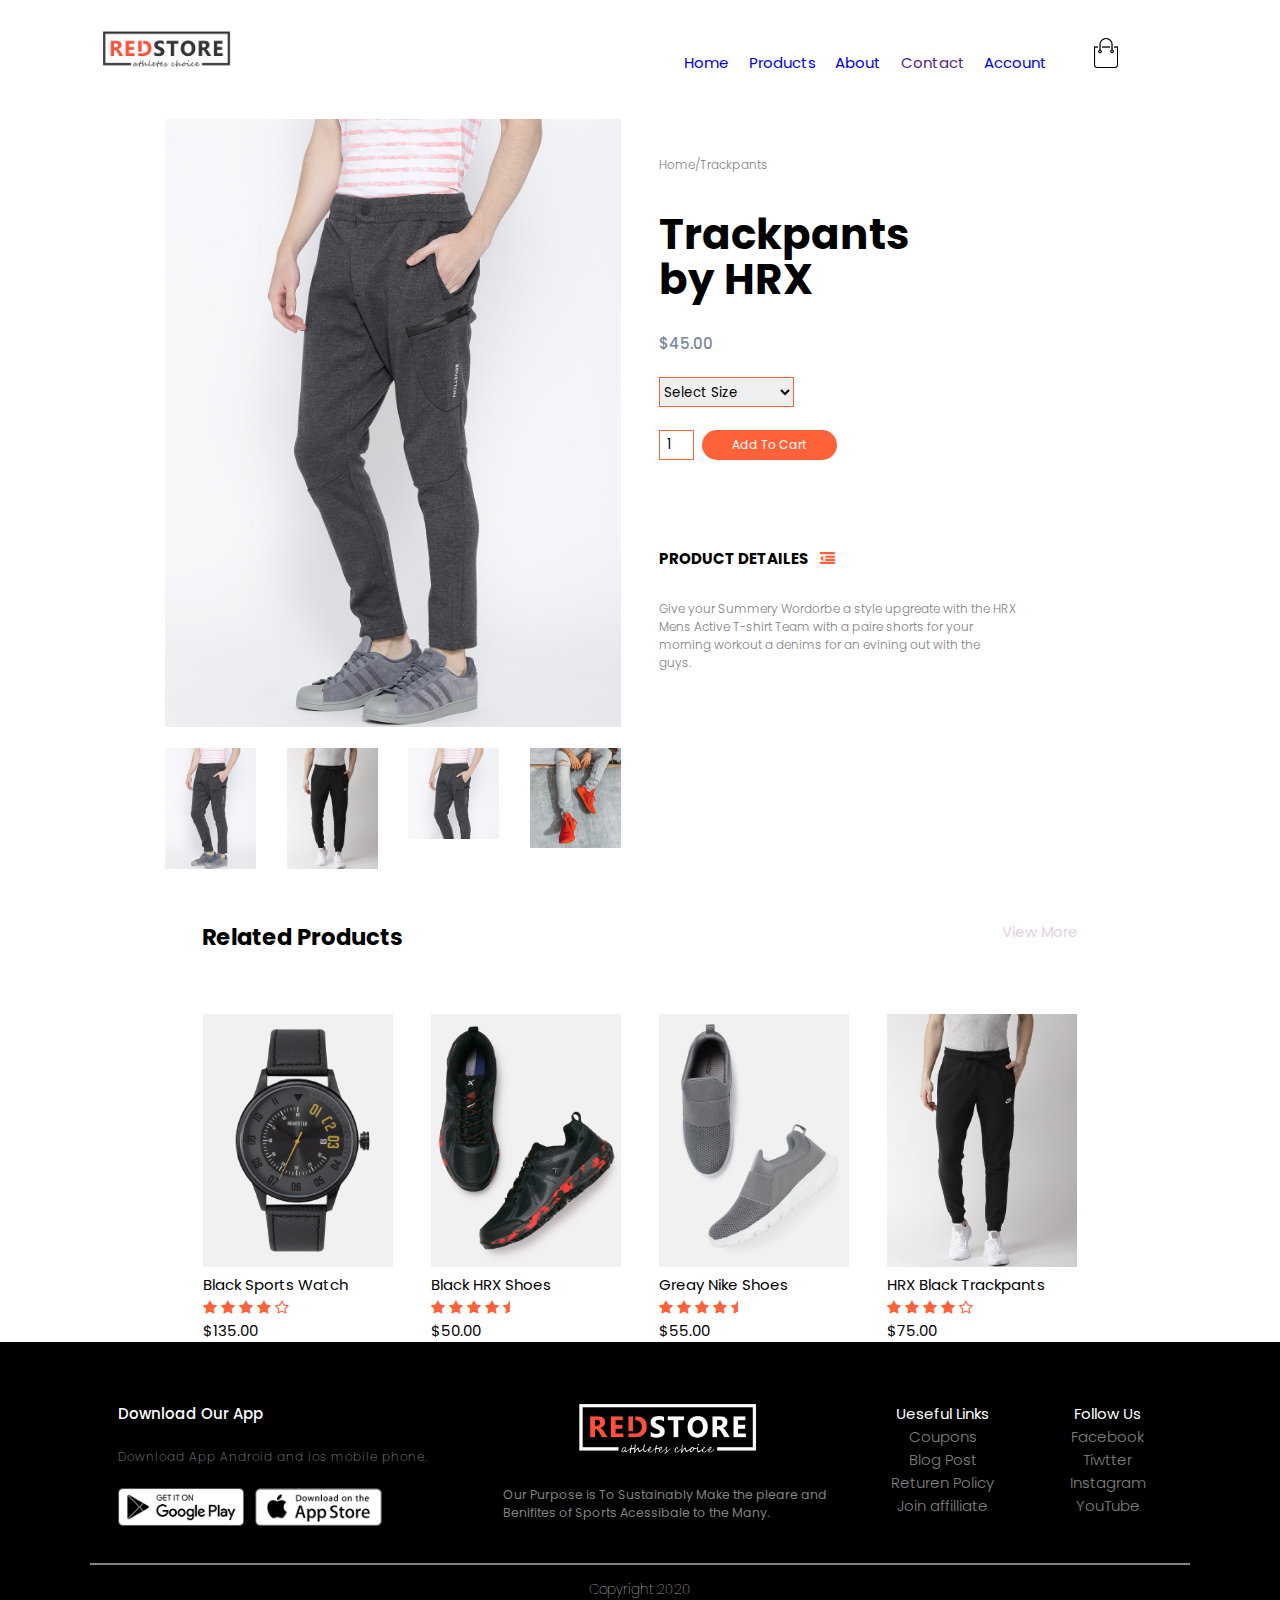
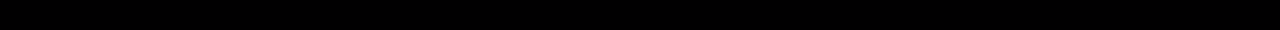
<file: Tpants.html>
<!DOCTYPE html>
<html lang="en">
<head>

    <meta charset="UTF-8">
    <meta name="viewport" content="width=device-width, initial-scale=1.0">
    <meta name="author" content="PRITESH DONGARE">

    <title>Products Trackpants</title>
     
    <link rel="stylesheet" href="https://cdnjs.cloudflare.com/ajax/libs/font-awesome/4.7.0/css/font-awesome.min.css">
     
    <link href="https://fonts.googleapis.com/css2?family=Poppins:wght@100;200;300;400;500;600;700;800;900&display=swap" rel="stylesheet">

    <link rel="stylesheet" href="css/style.css">

</head>
<body>


<!-- header part  -->

<div class="center protop">

    <nav class="nav">

        <a href="index.html"class="logo"><img src="img/logo.png"></a>
        
        <ul>
            <li><a href="index.html">Home</a></li>
            <li><a href="All product.html">Products</a></li>
            <li><a href="#about">About</a></li>
            <li><a href="">Contact</a></li>
            <li><a href="Account.html">Account</a></li>
        </ul>
        <div class="underpart">

            <a href="Cart.html" class="cart"><img src="img/cart.png" alt=""></a>
            <button class="toggle"><img src="img/menu.png" alt=""></button>
        
        </div> 

    </nav>

</div>




<div class="min-center">

    <div class="productrow proflex">
         
        <div class="images4">

            <div class="combine ">
             
                <img src="img/product-3.jpg" id="display" class="imgmini">

                <div class="img-row row_flex">
    
                    <div class="img4">

                        <img src="img/product-3.jpg" class="Small" >

                    </div>

                    <div class="img4">

                        <img src="img/product-12.jpg" class="Small" >

                    </div>

                    <div class="img4">

                        <img src="img/buy-3.jpg" class="Small">

                    </div>

                    <div class="img4">

                        <img src="img/category-1.jpg" class="Small">

                    </div>

                </div>

            </div>

        </div>

        <div class="into">
           
            <h2>Home/Trackpants</h2>
            <h1>Trackpants <br> by HRX</h1>
            <h3>$45.00</h3>

            <select>

                <option selected="select Size">Select Size</option>
                <option >XXL</option>
                <option >XL</option>
                <option >LARGE</option>
                <option >Small</option>

            </select>

            <div class="cartjo">

                <input type="number" value="1">
                <a href="Cart.html" class="add"><h5>Add To Cart</h5></a>

            </div>

            <h4>PRODUCT DETAILES <a href=""><span class="fa fa-outdent"></span></a></h4>
            <h6>Give your Summery Wordorbe a style upgreate with the HRX <br>
                Mens Active T-shirt Team with a paire shorts for your <br>
                morning workout a denims for an evining out with the <br>
                guys.
            </h6>

        </div>

    </div>
    
    <section class="part2">

        <div class="text max">

            <div class="a sizeR">
               <a href="All product.html"><h3>Related Products </h3></a>
            </div>
             
            <div class="select More">

               <a href="All product.html">View More</a>

           </div>

        </div> 
        
 

        <div class="products mar">

            <section class="section1">

                <a href="#"><img src="img/product-9.jpg"></a>
                <a href="#"><h3>Black Sports Watch</h3></a>

                <div class="rate">

                    <span class="fa fa-star"></span>
                    <span class="fa fa-star"></span>
                    <span class="fa fa-star"></span>
                    <span class="fa fa-star"></span>
                    <span class="fa fa-star-o"></span>

                </div>

                <h4>$135.00</h4>

            </section>

            <section class="section1">

                <a href="Shoes.html"><img src="img/product-10.jpg"></a>
                <a href="Shoes.html"><h3>Black HRX Shoes</h3></a>

                <div class="rate">

                    <span class="fa fa-star"></span>
                    <span class="fa fa-star"></span>
                    <span class="fa fa-star"></span>
                    <span class="fa fa-star"></span>
                    <span class="fa fa-star-half"></span>

                </div>

                <h4>$50.00</h4>

            </section>

            <section class="section1">
                <a href="Shoes.html"><img src="img/product-11.jpg"></a>
                <a href="Shoes.html"><h3>Greay Nike Shoes</h3></a>

                <div class="rate">

                    <span class="fa fa-star"></span>
                    <span class="fa fa-star"></span>
                    <span class="fa fa-star"></span>
                    <span class="fa fa-star"></span>
                    <span class="fa fa-star-half"></span>

                </div>

                <h4>$55.00</h4>

            </section>

            <section class="section1">

                <a href="Tpants.html"><img src="img/product-12.jpg"></a>
                <a href="Tpants.html"><h3>HRX Black Trackpants</h3></a>

                <div class="rate">

                    <span class="fa fa-star"></span>
                    <span class="fa fa-star"></span>
                    <span class="fa fa-star"></span>
                    <span class="fa fa-star"></span>
                    <span class="fa fa-star-o"></span>

                </div>

                <h4>$75.00</h4>

            </section>

        </div>

    </section>

</div>




<!-- footer  -->

<footer id="about">

    <div class="center">

        <div class="rowtype notf">

            <section class="down">

                <h2>Download Our App</h2>
                <h3>Download App Android and ios mobile phone.</h3>
                <div class="app not">

                    <img src="img/play-store.png" >
                    <img src="img/app-store.png" >

                </div>

            </section>

            <section class="logof">

                <img src="img/logo-white.png">
                <h5>Our Purpose is To Sustainably Make the pleare and <br> 
                   Benifites of Sports Acessibale to the Many.
                 </h5>

            </section>

            <div class="ul2">

                <h4>Ueseful Links</h4>
                <ul>
                    <li><a href="">Coupons</a></li>
                    <li><a href="">Blog Post</a></li>
                    <li><a href="">Returen Policy</a></li>
                    <li><a href="">Join affilliate </a></li>
            
                </ul>
                
            </div>

            <div class="ul2">

                <h4>Follow Us</h4>
                <ul>
                    <li><a href="">Facebook</a></li>
                    <li><a href="">Tiwtter</a></li>
                    <li><a href="">Instagram</a></li>
                    <li><a href="">YouTube </a></li>
            
                </ul>

            </div>

        </div>
        
        <hr>

        <p>Copyright 2020</p>

    </div>

</footer>


<script src="js/jquery-3.5.1.js"></script>
<script src="js/product.js"></script>
<script src="js/redstore.js"></script>
</body>
</html>
</file>
<file: css/style.css>
body{
    margin: 0;
    padding: 0;
}

*{
    margin: 0;
    padding: 0;
    box-sizing: border-box;
    font-family: 'Poppins', sans-serif;
}

html{
    font-size: 15px;
    scroll-behavior: smooth;
}

/* header part  */

.colorbac{
    width: 100%;
    padding: 2rem 0 0 0 ;
    margin: 0;
    background: radial-gradient( #ffffff , #ffd6d6);
}

.center{
    max-width:1100px;
    margin: 0 auto;
}

.nav{
    padding: 0 0.8rem 0 0.8rem;
    width: 100%;
   display: flex;
   
}

.logo{
  width: 15%;
}

.logo img{
    widows: 11rem;
    height: 2.5rem;
    align-items: flex-end;
}

.nav .underpart{
    width: 12%;
    display: flex;
    margin-left: 1rem;
    align-items: flex-end;
}

.nav ul{
    width: 83%;
    display: flex;
    justify-content: flex-end;
    align-items: flex-end;
   
}

 .nav  ul li{
    margin-left: 1.3rem;
    list-style-type: none;
}
.nav ul li a {
  text-decoration: none;
  font-size: 1rem;
}

.underpart .cart{
    width:50%;
}

.underpart .cart img{
    width: 2rem;
    height:2rem;
} 

.nav button{
    display: none;
}

/* banner  */

.banner {
    width: 100%;
    display: flex;
    margin-top: 7rem;
}

.banner .bansec{
    width: 50%;
}

.banner .bansec h1{
    font-size:2.8rem;
    margin-top: 8rem;
    line-height:3rem;
}

.banner .bansec h2{
    font-size:1rem;
    margin: 1.5rem 0 1.9rem 0;
    font-weight: 300;
}

.banner .bansec .btt{
    font-family: 'Poppins', sans-serif;
    color: #ffffff;
    background-color:#ff6139;
    width: 12.5rem;
    height: 2.7rem;
    border: 0;
    border-radius: 2rem;
    outline: none;
    cursor: pointer;
    letter-spacing: 1px;
}

.banner .bansec img{
    width: 100%;
    height: 100%;
}


@media only screen and (max-width:800px){
    .banner {
        margin-top: 0rem;
    }
    .nav button{
        width: 50%;
        display: block;
        border: 0;
        margin-left: 1.5rem;
        outline: none;
        cursor: pointer;
        background: none;
    }

    .banner-center{
        text-align: center;
    }

    .nav .underpart .toggle img{
        width: 1.8rem;
        height:2rem;
        border: 0;
        outline: none;
    } 

    .nav ul{
        width: 90%;
        display: none;
        position: absolute;
        top: 7rem;
        padding: 1.5rem 0;
        border-radius: 1rem;
        border: 0.1rem solid #ffffff;
        box-shadow: 0.1rem 0.1rem 1rem  1px #ff6139;
        
    }

    .nav ul li{
        margin-top: 0.5rem;
    }

    .nav ul li a{
        color: #ff6139;
        font-family: 'Poppins', sans-serif;
        font-weight: 300;
    }

    .nav{
        display: flex;
        justify-content: space-between;
    }

    .underpart .cart img{
        width: 1.7rem;
        height:1.7rem;
    } 

    .nav .underpart .toggle img{
        width: 1.6rem;
        height:1.5rem;
        border: 0;
        outline: none;
    } 

    /* banner  */
    .banner {
        display:block;
        width: 100%;
        margin-top: 2rem;
    }

    .banner .bansec h1{
        font-size:2.8rem;
        margin-top: 5rem;
        line-height:3rem;
    }
    

    .banner .bansec{
        width: 100%;
        padding: 1rem;
        margin-bottom: 1rem;
    }

    .underpart{
        width: 40%;
        justify-content: flex-start;
        margin-left: 0;
        display: flex;
        margin-right: 2rem;
    }

    .underpart a{
        width: 50%;
        padding-right: 3rem;
    }

    .underpart a img{
        width: 100%;
    }

    .underpart button{
        width:50%;
        margin-left: 0;
    }
    
    .underpart button img{
        width: 2rem;
        height:2rem;
    } 


}

/* complete  header part  */



/* 3 section part */

.min-center{
    max-width: 950px;
    margin: 0 auto;
}

.part1{
    width: 100%;
    display: flex;
    justify-content: space-evenly;
    margin-top: 4rem;
    padding-bottom: 4rem;
}

.category{
    width:28%;
}

.category a img{
    width: 100%;
    transition: all 1s linear ;
}

.category a img:hover{
    margin-top: -1.5rem;
}

/* part2  */

.part2{
   width: 100%;
}


.part2 .head{
    width: 30%;
    margin: 0 auto;
}

.part2 .head a{
    text-align: center;
    cursor: pointer;
    text-decoration: none;
    color: black;
}
.part2 .head hr{
   width:40%;
   height:0.2rem;
   border: 0;
   background-color: #ff6139;
   margin: 0 auto;
   margin-bottom: 3rem;
}

.part2 .products {
    display: flex;
    justify-content: space-evenly;
}

.part2 .products .section1{
    width:20%;
}

.part2 .products .section1 a img{
    width: 100%;
}

.part2 .products .section1 a{
    font-family: 'Poppins', sans-serif;
    text-decoration: none;
    color: black;
}

 .rate{
    color: #ff6139;
}

.part2 .products .section1 a h3{
    font-size: 1rem;
    font-weight: 400;
}

.part2 .products .section1  h4{
    font-size: 1rem;
    font-weight: 400;
}

/* part3 */

.part2 .mar{
    margin-top: 3rem;
}


@media only screen and (max-width:700px){
    .part1{
        width: 100%;
        display: block;
    }
    
    .category{
        width:100%;
        padding: 2.5rem;
    }
    
    .category a img{
        width: 100%;
    }

    /* part2 */
    .part2 .products {
        display: block;
    }

    .part2 .products .section1{
        width: 100%;
        padding: 2rem;
        text-align: center;
    }

    .part2 .products .section1 a h3{
        font-size: 1.2rem;
        font-weight: 400;
    }

    .part2 .head a{
       font-size: 1.3rem;
       font-weight: 100;
    }

}



/* 2 banner */

main{
    width: 100%;
    margin: 0;
    background: radial-gradient( #ffffff , #ffd6d6);
    margin: 4rem 0;
    padding: 5rem 0;
}

main .flex{
    display: flex;
}

main .flex .section2{
    width: 50%;
}

main .flex .section2 a img{
    width: 100%;
    height: 100%;
}

main .flex .section2 h3{
    margin: 2.5rem 0 0.5rem 0;
    font-weight: 400;
    font-size: 1.1rem;
}

main .flex .section2 h1{
    font-size: 3rem;
}

main .flex .section2 h4{
    font-size: 0.8rem;
    font-weight: 300;
    margin-top: 00.5rem;
}

main .flex .section2 button{
    font-family: 'Poppins', sans-serif;
    color: #ffffff;
    background-color:#ff6139;
    width: 10rem;
    height: 2.7rem;
    border: 0;
    border-radius: 2rem;
    outline: none;
    cursor: pointer;
    letter-spacing: 1px;
    margin-top:2rem;
}
@media only screen and (max-width:700px){
    main .flex{
        display: block;
    }
    
    main .flex .section2{
        width: 100%;
        text-align: center;
        padding: 0 1rem;
    }
    
}



/* second last part  */
.side{
    width: 100%;
    display: flex;
    justify-content: space-evenly;
}

.sec1{
    width: 30%;
    text-align: center;
    padding: 1rem  0.4rem;
    border: 0.4rem solid #f5f3f5;
}
.sec1 .left{
    font-size: 2.2rem;
    color: #ff6139;
}

.sec1 h6{
    font-size: 0.7rem;
    font-weight: 300;
    margin: 1.5rem 0 0.7rem 0;
}

.sec1 img{
    width: 4rem;
    height: 4rem;
    margin-top: 0.8rem;
    border-radius: 50%;
}

.sec1 h5{
    font-size: 0.8rem;
    font-weight: 600;
}

/* brands */

.brand{
    margin-top: 5rem ;
}

.brand img{
    width: 8rem;
    cursor: pointer;
    filter: grayscale(100%);
}

.brand img:hover{
    filter: grayscale(0%);
}

@media only screen and (max-width:700px){
    .side{
        width: 100%;
        display: block;
        padding: 1rem;
    }
    
    .side .sec1{
        width: 100%;
        margin-top: 1rem;
    }

    .brand img{
        width: 12rem;
        filter: grayscale(100%);
    }

    .brand{
        margin-top: 5rem;
        text-align: center;
    }

    .sec1{
        border: 0.2rem solid #f5f3f5;
    }
    
}



/* footer  */

footer{
    width: 100%;
    margin: 0;
    background-color: #010001;
    padding: 3rem 0 2rem 0;
    color: #ffffff;
}

.margin-top{
    margin-top: 4rem;
}

.rowtype{
    width: 100%;
}

.app{
    width: 100%;
}

.app img{
    width: 48%;
}

.down , .logof{
    width:30%;
}

.ul2{
    width: 10%;
    text-align: center;
}

.not{
    width: 80%;
    display: flex;
    justify-content: space-between;
    margin: 1.5rem 0;
}

.notf{
    display: flex;
    justify-content: space-around;
    margin: 1rem 0;
}

.logof{
    color: grey;
}

.logof h5{
    font-weight: 400;
}

.logof img{
    width:12rem;
    display: block;
    margin: 0 auto;
    margin-bottom: 2rem;
}

.down h2{
    font-weight: 500;
    font-size: 1rem;
    
}

.down h3{
    font-weight: 200;
    font-size: 0.8rem;
    letter-spacing: 1px;
    margin-top: 1.5rem;
    color: grey;
}

.ul2 h4{
    font-weight: 400;
}

.ul2 ul li{
    list-style-type: none;
}

.ul2 li a{
    font-family: 'Poppins', sans-serif;
    color: grey;
    font-weight: 300;
    text-decoration: none;
}

.center hr{
    width: 100%;
    height: 0.1rem;
    border: 0;
    background-color: grey;
}

.center p{
    font-weight: 100;
    font-size: 0.9rem;
    text-align: center;
    margin-top: 1rem;
}
@media only screen and (max-width:700px){
    .notf{
        display: block;
    }

    .down , .logof{
        width:100%;
    }

    .down{
        text-align: center;
    }

    .down .app{
        width:93%;
        display: block;
        margin:0 auto;
        margin:1rem;
    }

    .down h3{
        font-size: 0.8rem;
        margin-top: 00.5rem;
    }

    .ul2{
        width: 100%;
        text-align: center;
    }

    .logof h5{
        font-weight: 400;
        font-size: 0.9rem;
        text-align: center;
        padding: 0 1rem;
    }
    
    .logof img{
        width:40%;
        margin-top: 1rem;
    }

    .ul2{
        margin-top: 1.5rem;
    }

    .ul2 h4{
        font-size:1rem;
        font-weight: 300;
    }

    .ul2 li a{
        font-size:0.9rem;
    }
    
    .center hr{
        width: 100%;
        height: 1px;
        border: 0;
        background-color: grey;
    }

    .not{
        width: 100%;
        display: block;
        margin: 1.5rem 0;
    }

    .not img{
        display: block;
         width: 60%;
         margin: 0 auto;
         margin-top: 0.5rem;
    }
}


/* all products page  */
.top{
    margin-top: 3rem;
}

.max{
    max-width:900px;
    margin: 0 auto;
    padding: 3rem 0 1rem 0;
}

.text{
    width: 100%;
    display: flex;
    justify-content: space-evenly;
}

.a , .select{
    width: 48%;
}

.a a{
    text-decoration: none;
    color: black;
    font-size: 1.5rem;
}

.select{
   text-align: right;
}

.select select{
    width: 10rem;
    height: 2rem;
    border: 0;
    outline: none;
    cursor: pointer;
    border: 00.1rem solid #ff6139;
}

.pagenation{
    width: 55%;
    margin-top: 4rem;
}

.pagenation a{
    text-decoration: none;
    color: black;
    padding: 0.3rem 0.3rem;
    margin-left: 00.5rem;
    border: 00.1rem solid #ff6139;
    transition: all 1ms linear;
}

.pagenation a:hover{
    background-color: #ff6139;
    color: #ffffff;
}

@media only screen and (max-width:700px){

    .pagenation{
        margin-top: 4rem;
        display: block;
        margin: 0 auto;
    }

    .pagenation a{
        padding: 0.4rem 0.5rem;
    }
}



/* products  */

.protop{
    margin-top: 2rem;
}

.More a{
    text-decoration: none;
    color: #dbdb;
}

.sizeR a{
    font-size: 1.3rem;
}

.proflex{
    display: flex;
    justify-content: space-between;
    width: 100%;
    margin-top:3rem;
}

.images4,.into{
    width: 48%;
}

.productrow img{
    width: 100%;
    cursor: pointer;
}

.row_flex{
    margin-top: 1rem;
    width: 100%;
    display: flex;
    justify-content: space-between;
}

.row_flex .img4{
    width: 20%;
}

.into{
    padding-top:2.5rem ;
}

.into h2{
    font-size: 0.8rem;
    font-weight: 300;
    color: grey;
}

.into h1{
    font-size: 2.8rem;
    line-height: 3rem;
    margin: 2.5rem 0 2rem 0;
}

.into h3{
    font-size: 1rem;
    color: lightslategray;
    font-weight: 500;
    margin-bottom: 1.5rem;
}

.into select{
    width: 9rem;
    height: 2rem;
    border: 0;
    border: 0.1rem solid #ff6139;
    margin-bottom: 1.5rem;
    outline: none;
}

.cartjo{
    width: 39%;
    display: flex;
    justify-content: space-between;
    margin-bottom: 2.5rem;
}

.cartjo input{
    width: 2.3rem;
    height: 2rem;
    border: 0;
    border: 0.1rem solid #ff6139;
    outline: none;
    text-align: center;
}
.cartjo .add {
   width: 9rem;
   height: 2.3rem;
   font-size: 0.7rem;
   text-decoration: none;
   color: #ffffff;

}

.cartjo .add h5{
    font-size: 0.8rem;
    padding: 0.4rem 0rem;
    background-color: #ff6139;
    font-weight: 400;
    text-align: center;
    border-radius: 3rem;
}

.into h4{
    font-size: 1rem;
    margin-bottom: 2rem;
}

.into h4 a span{ 
    color: #ff6139;
    margin-left: 0.5rem;
}

.into h6{
    font-size: 0.8rem;
    margin-bottom: 2rem;
    font-weight: 300;
    color: grey;
}

.imgmini img{
  
}



@media only screen and (max-width:700px){
   
    .sizeR a{
        font-size: 1rem;
    }

    .proflex{
        display: block;
        width: 100%;
    }
    
    .images4,.into{
        width: 100%;
        padding: 1rem;
        text-align: center;
    }

    .cartjo{
        width: 50%;
        display:block;
        margin: 0 auto;
      
    }

    .cartjo{
        width: 100%;
        display: block;
      
    }
    
    .cartjo .add{
      margin-top: 6rem;
    }

    .into{
    padding-top:2.5rem ;

    }

    .into h2{
        font-size: 0.8rem;
    }

    .into h1{
        font-size: 2.2rem;
        line-height: 3rem;
        margin: 1rem 0 1rem 0;
    }

    .into h3{
        font-size: 0.8rem;
        margin-bottom: 1rem;
    }

    .into select{
        width: 9rem;
        height: 2rem;
    }

    .cartjo{
        width: 38%;
        display: block;
        margin-bottom: 1rem;
    }

    .cartjo input{
        width: 2.3rem;
        height: 2rem;
        margin-bottom: 1rem;
    }
    .cartjo .add {
    width: 8rem;
    height: 2rem;
    font-size: 0.7rem;
    text-decoration: none;
    color: #ffffff;
    }

    .into h4{
        font-size: 1rem;
        margin-bottom: 1rem;
    }
    


}


/* cart  */
.add{
    margin-bottom: 3rem;
}

.cart{
    max-width: 880px;
    margin: 0 auto;
}

.left-side{
    text-align: left;
}

.right-side {
    text-align: right;
}
.text-align{
    text-align: center;
}

.color{
    background-color: #ff6139;
    color: #ffffff;
    font-weight: 400;
   
}

.color th{
    font-weight: 300;
    padding: 0.3rem 0.3rem;
}

table{
    width: 100%;
    border-collapse: collapse;
}
.cart td img{
    width: 7rem;
    height: 7rem;
}

.com{
    padding: 0 0.5rem;
}

.com h1{
    font-size: 0.9rem;
    font-weight: 300;
}

.com h2{
    font-size: 0.9rem;
    font-weight: 500;
}

.com h3{
    font-size: 0.9rem;
    cursor: pointer;
    color: #ff6139;
    font-weight: 400;
}

.text-align input{
    width:10%;
    margin-right: 1.7rem;
    text-align: center;
    border: 0;
    border: 0.1rem solid #dbdbdb;
    outline: none;
}

.right-side h1{
    font-size: 0.9rem;
    font-weight: 500;
    padding-right: 1rem;
}

.think{
    display: flex;
    padding: 1rem 0.5rem;
}

.min-max{
    width: 100%;
    display: flex;
    justify-content: flex-end;
}
.only-one{
    width: 40%;
}

.only-one table{
    border-top: 00.2rem solid #ff6139;
    width: 100%;
}

.only-one table td{
    padding: 0.4rem 0.4rem;
    font-size: 1rem;
}

.Proceed{
    width: 15rem;
    height: rem;
    padding: 0.5rem 1rem;
    color: #ffffff;
    text-decoration: none;
    font-weight: 400;
    background-color: #ff6139;
    border-radius: 1.5rem;
    display: block;
    margin: 0 auto;
    text-align: center;
    margin-top: 1rem;
}


@media only screen and (max-width:700px){
    .only-one{
        width: 100%;
    }

    .min-max{
        width: 100%;
        padding: 1rem;
    }

    .cart{
        padding: 0  0.4rem;
    }

    .com h1{
        display: none;
    }

    .think{
        display: block;
        padding: 1rem 0.5rem;
    }

    .Proceed{
        width: 11rem;
        padding: 0.4rem 0.7rem;
        font-size: 00.8rem;
        font-weight: 400;
        border-radius: 1.5rem;
        display: block;
        margin: 0 auto;
        text-align: center;
        margin-top: 1rem;
    }
}


/* Account */
.operator .bttn{
    width: 5rem;
    height: 2rem;
    border: 0;
    border-radius: 3rem;
    background: none;
    outline: none;
    font-size: 1rem;
    font-weight: 700;
    cursor: pointer;
    margin: 0 0.5rem;
}

.operator{
    width: 50%;
    position: relative;
    padding: 3rem 0 0 2.5rem ;
}

.background{
    background-color: #ffffff;
    max-width: 340px;
    height: 22rem;
    box-shadow: 2px 2px 4px 2px #f4e0e1;
    padding-top: 1rem;
    position: relative;
    overflow: hidden;
}

.buttons{
    width: 100%;
    display: flex;
    justify-content: center;
}
#logform{
    width: 80%;
    display: block;
    margin: 0 auto;
    padding: 4rem 0;
    position: absolute;
    left: -300px;
    transition: 2s;
}

#lname{
    width: 100%;
    border: 0;
    border: 2px solid #ebeaeb;
    padding: 0.1rem 0.5rem;
    outline: none;
}

.thiky{
    color: #ff6139;
    font-size: 00.7rem;
    padding-left: 0.1rem;
}

#lpass{
    width: 100%;
    border: 0;
    border: 2px solid #ebeaeb;
    padding: 0.1rem 0.5rem;
    outline: none;
    margin-top: 1rem;
}

.value{
    width: 100%;
    height: 2rem;
    background: #ff6139;
    border: 0;
    outline: none;
    border-radius: 2rem;
    color: #ffffff;
    margin-top: 2rem;
}

.anchartag{
    text-align: center;
    display: block;
    margin-top: 1rem;
    text-decoration: none;
    color: gray;
    font-size: 1rem;
}

#registerform{
    width: 80%;
    display: block;
    margin: 0 auto;
    padding: 3rem 0 ;
   position: absolute;
   left: 20px;
   transition: 2s;
}

#rname{
    width: 100%;
    border: 0;
    border: 2px solid #ebeaeb;
    padding: 0.1rem 0.5rem;
    outline: none;
}

#remail{
    width: 100%;
    border: 0;
    border: 2px solid #ebeaeb;
    padding: 0.1rem 0.5rem;
    outline: none;
    margin-top: 1rem;
}

#rpass{
    width: 100%;
    border: 0;
    border: 2px solid #ebeaeb;
    padding: 0.1rem 0.5rem;
    outline: none;
    margin-top: 1rem;
}

.remov{
    margin-top: 1rem;
    margin-bottom: 1rem;
}

@media only screen and (max-width:800px){
    .operator{
        width: 100%;
        padding-bottom:4rem;
        padding-left: 0;
        padding-top: 0;
    }

    .background{
        display: block;
       margin: 0 auto;
       height: 19rem;
    }

    
}

@media only screen and (max-width:390px){
    .background{
        max-width: 300px;
        margin: 0 auto;
     }

     #lname , #lpass , #rname , #remail , #rpass{
        border: 1px solid #ebeaeb;
        padding: 0.1rem 1rem;
        outline: none;
    }

}
</file>
